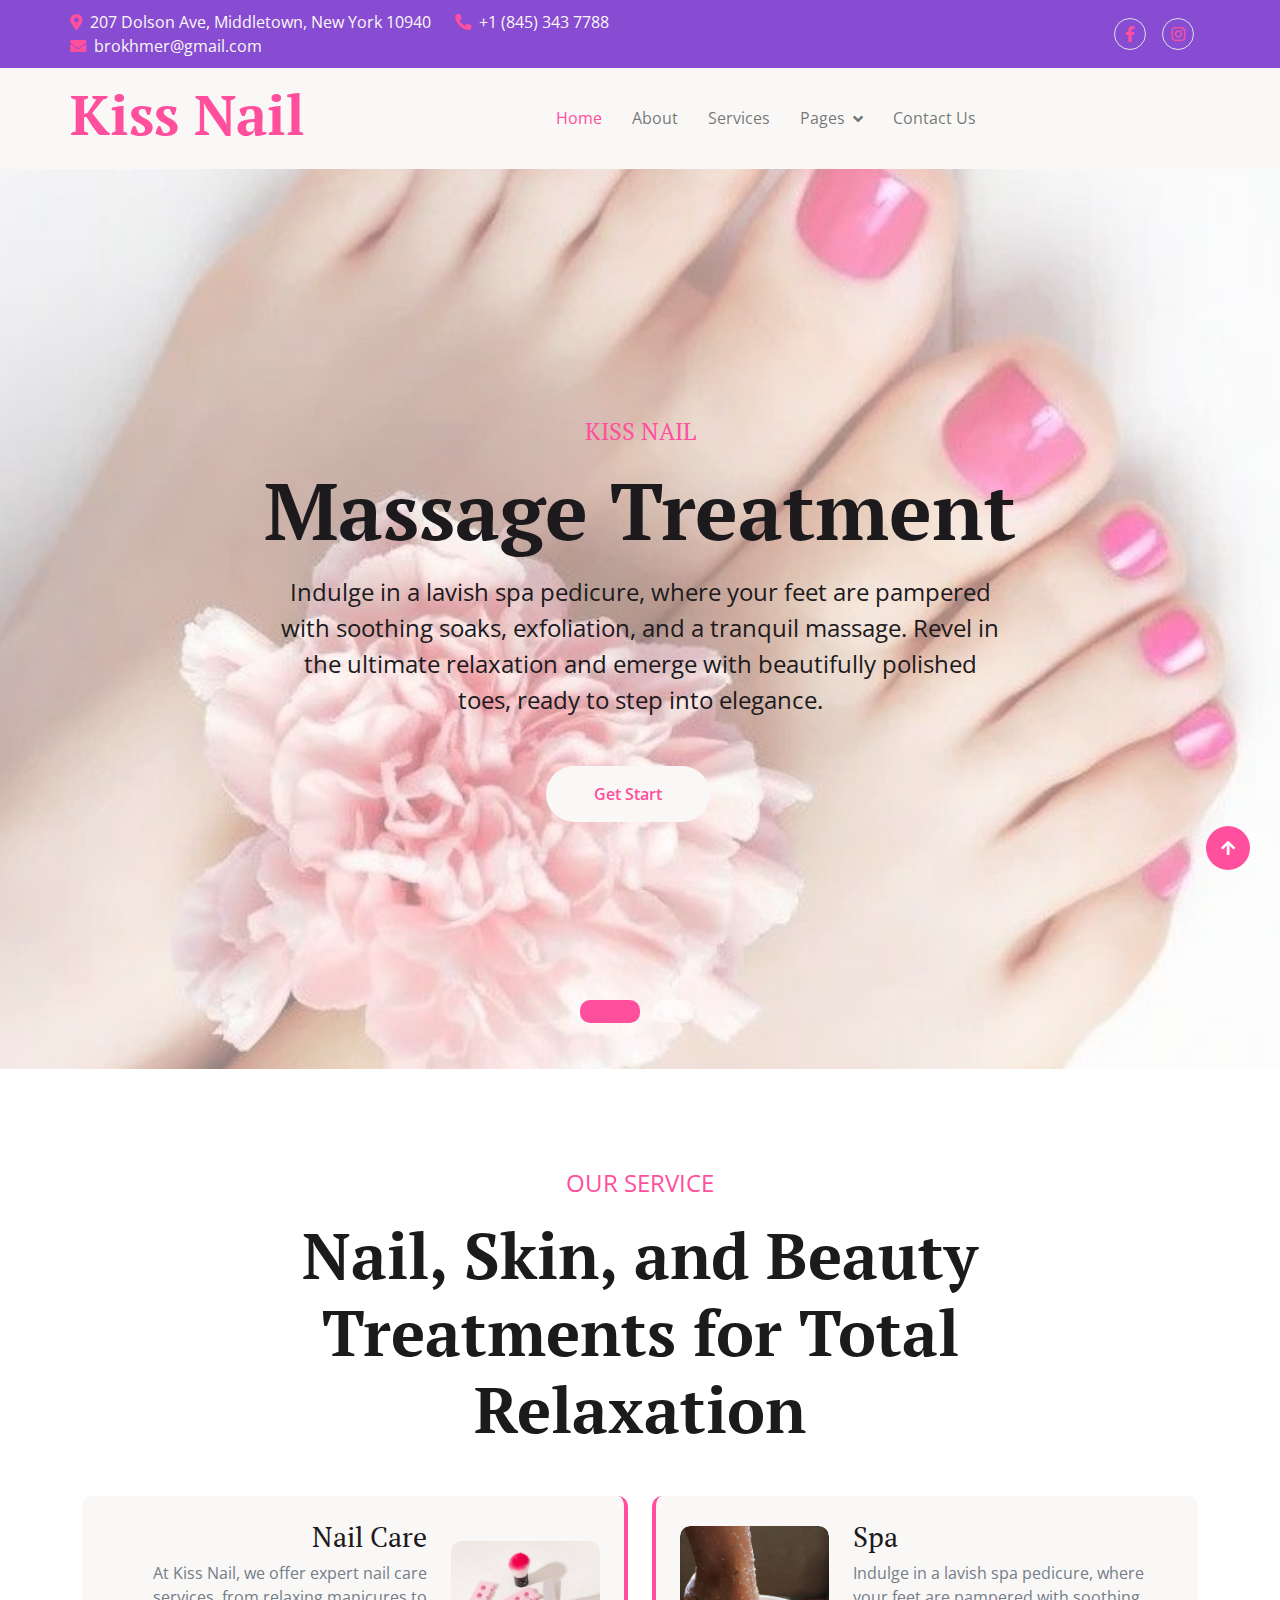
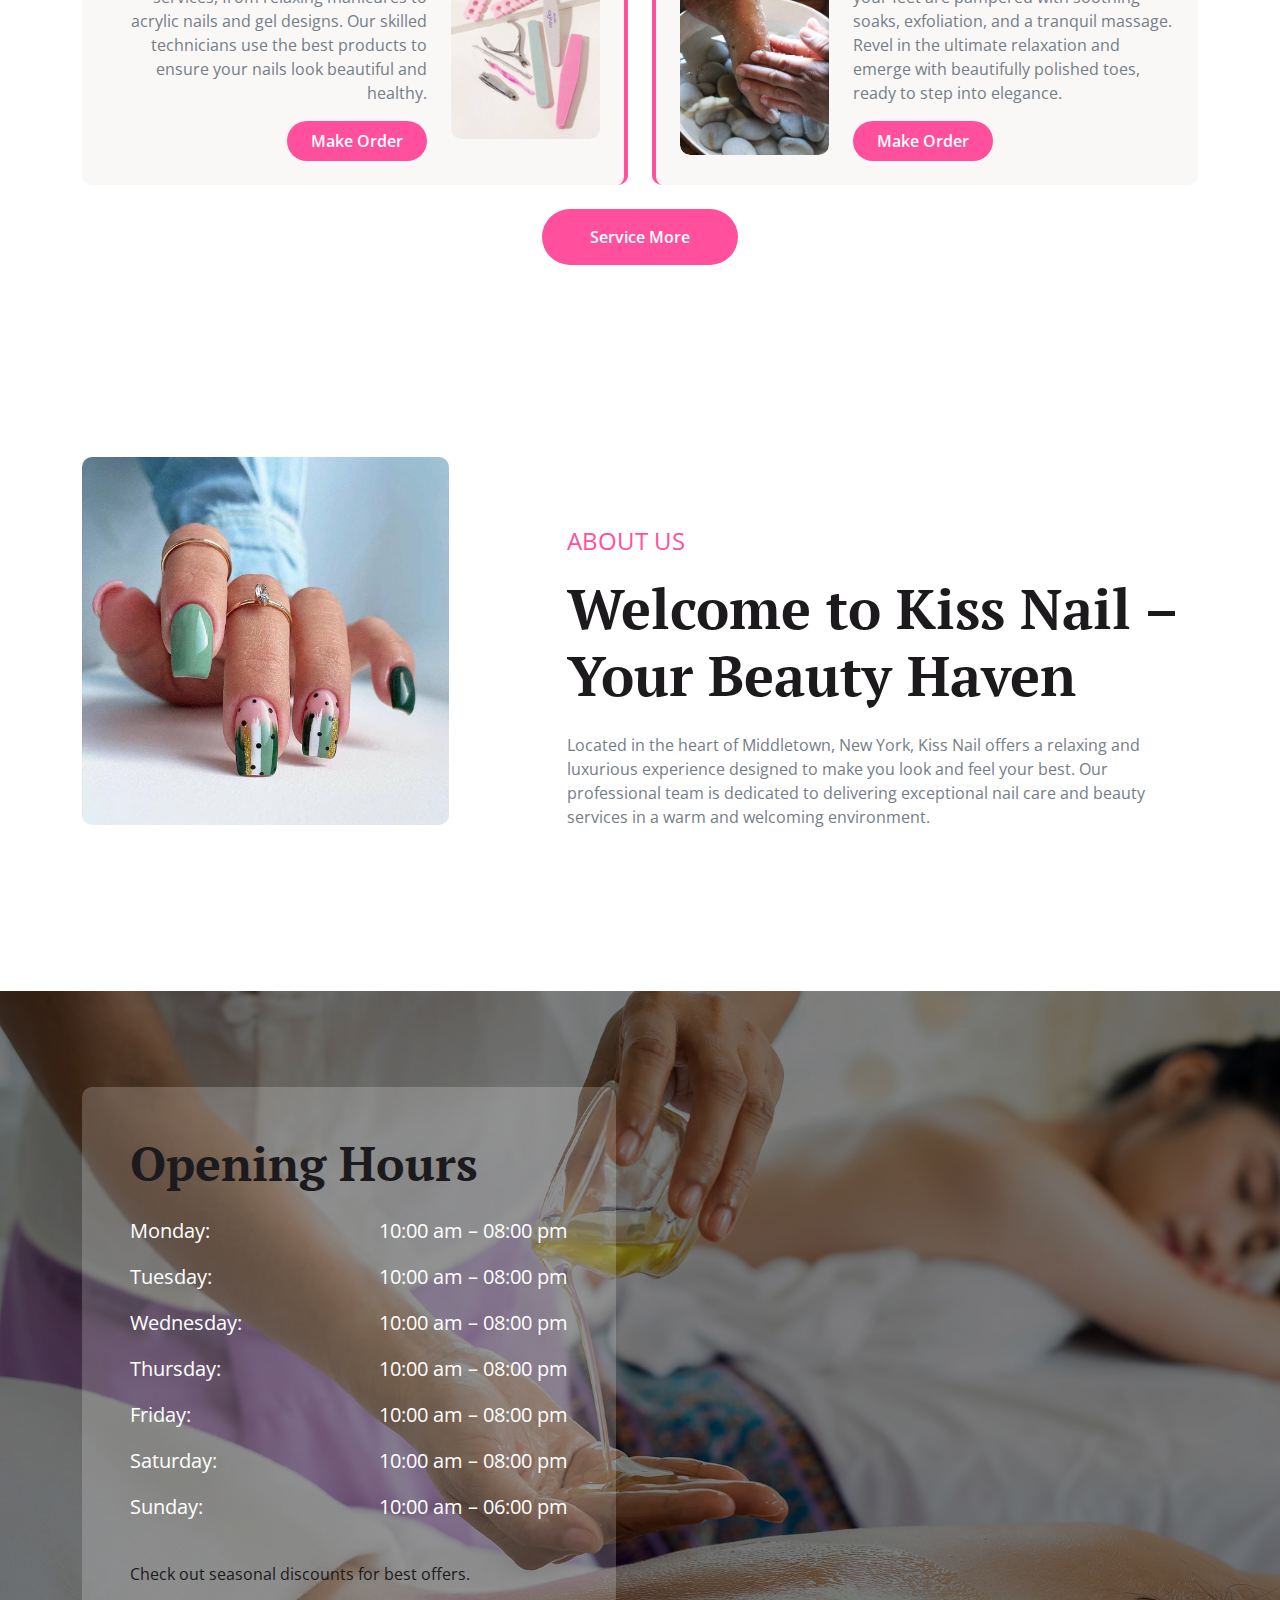
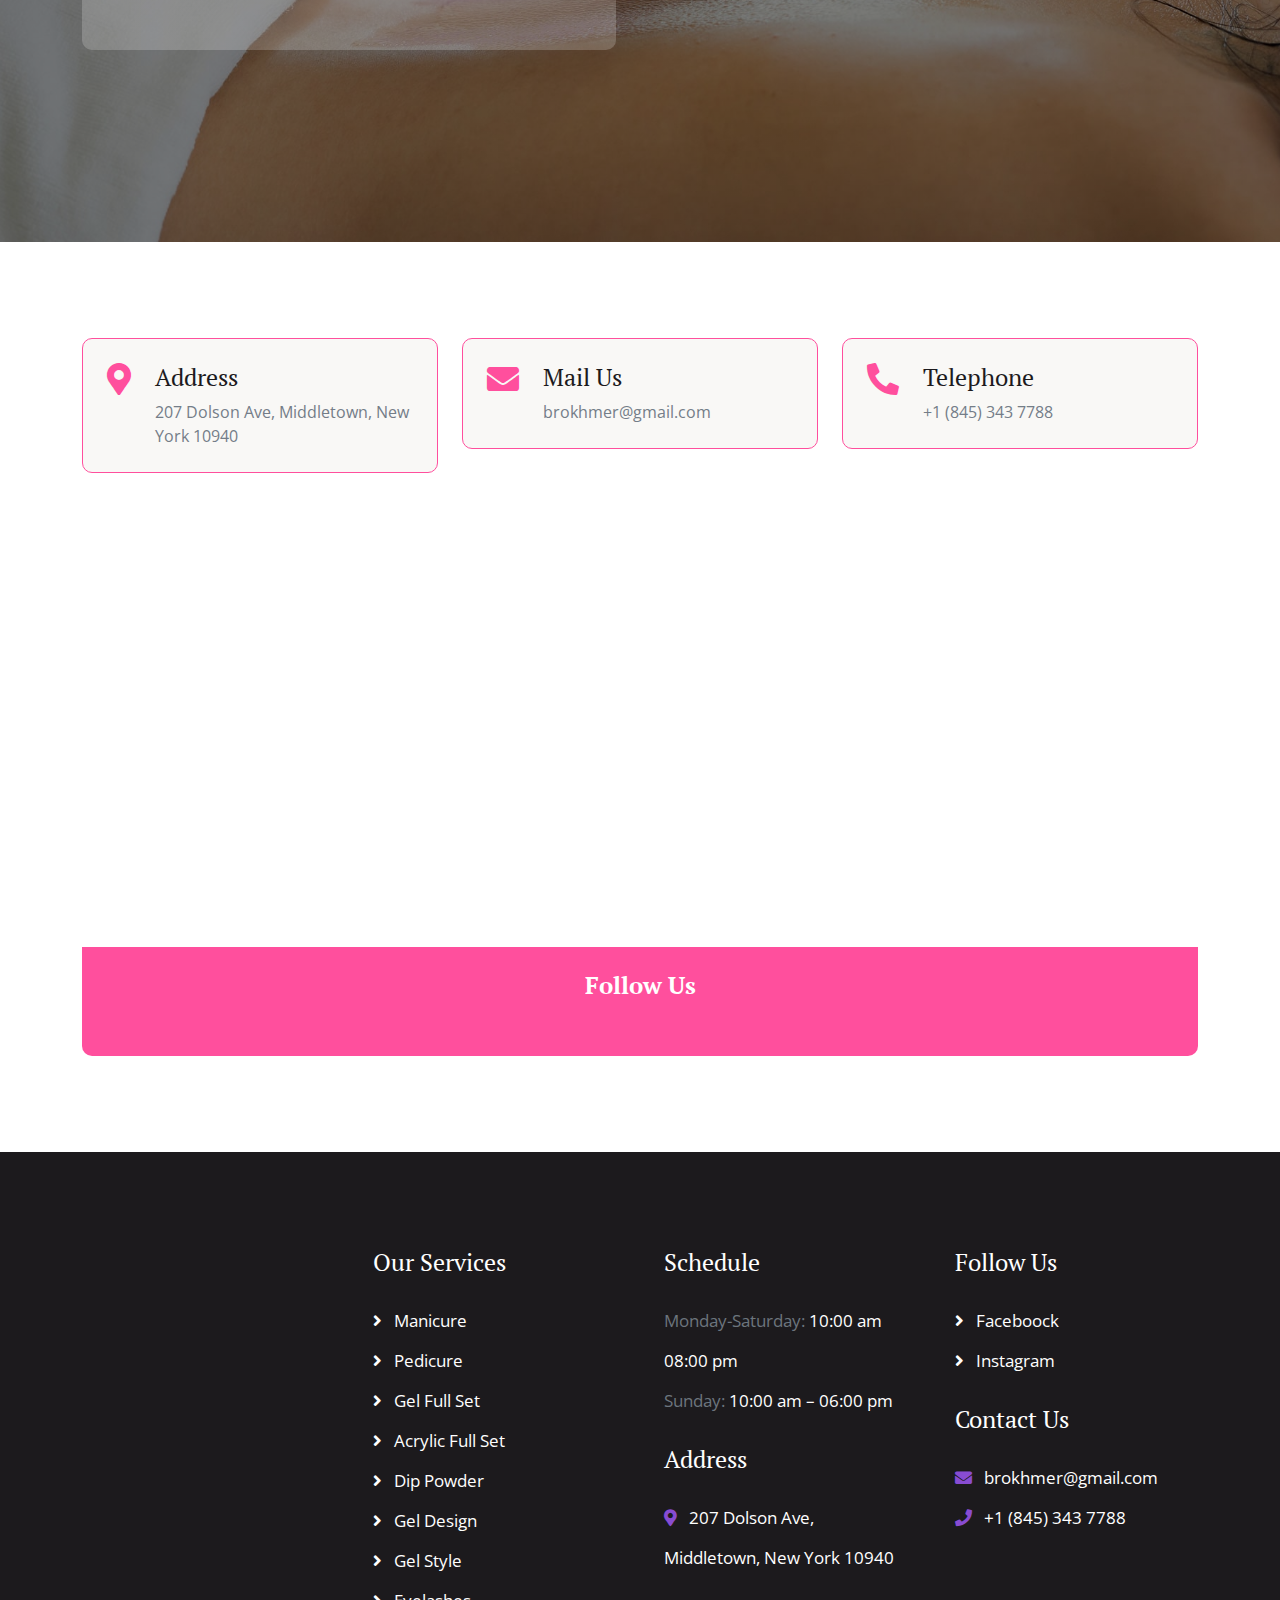
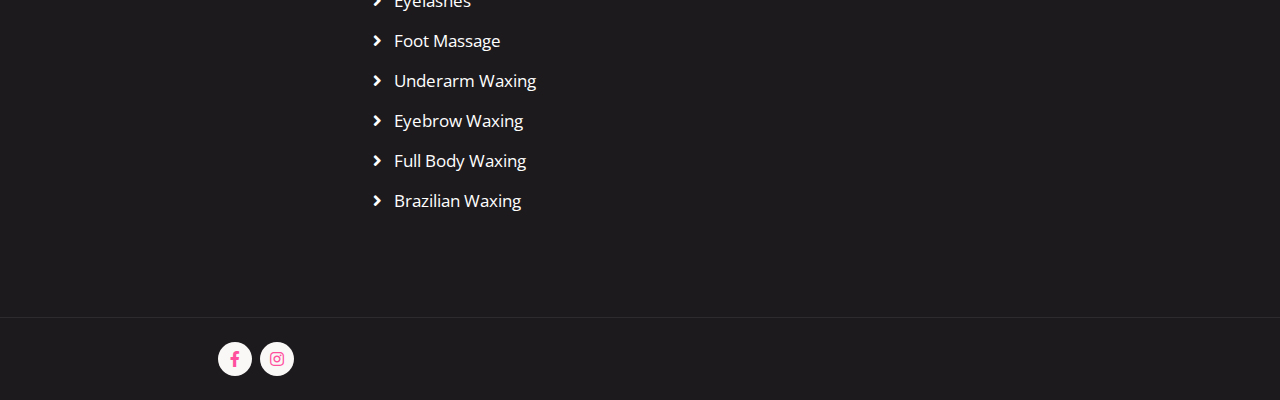
<file: index.html>
<!DOCTYPE html>
<html lang="en">

<head>
    <meta charset="utf-8">
    <title>Kiss Nail - Spa Website Template</title>
    <meta content="width=device-width, initial-scale=1.0" name="viewport">
    <meta content="" name="keywords">
    <meta content="" name="description">

    <!-- Google Web Fonts -->
    <link rel="preconnect" href="https://fonts.googleapis.com">
    <link rel="preconnect" href="https://fonts.gstatic.com" crossorigin>
    <link
        href="https://fonts.googleapis.com/css2?family=Open+Sans:wght@400;600&family=PT+Serif:wght@400;700&display=swap"
        rel="stylesheet">

    <!-- Icon Font Stylesheet -->
    <link rel="stylesheet" href="https://use.fontawesome.com/releases/v5.15.4/css/all.css" />
    <link href="https://cdn.jsdelivr.net/npm/bootstrap-icons@1.4.1/font/bootstrap-icons.css" rel="stylesheet">

    <!-- Libraries Stylesheet -->
    <link href="lib/animate/animate.min.css" rel="stylesheet">
    <link href="lib/lightbox/css/lightbox.min.css" rel="stylesheet">
    <link href="lib/owlcarousel/assets/owl.carousel.min.css" rel="stylesheet">


    <!-- Customized Bootstrap Stylesheet -->
    <link href="css/bootstrap.min.css" rel="stylesheet">

    <!-- Template Stylesheet -->
    <link href="css/style.css" rel="stylesheet">
</head>

<body>

    <!-- Spinner Start -->
    <div id="spinner"
        class="show w-100 vh-100 bg-white position-fixed translate-middle top-50 start-50  d-flex align-items-center justify-content-center">
        <div class="spinner-grow text-primary" role="status"></div>
    </div>
    <!-- Spinner End -->


    <!-- Navbar start -->
    <div class="container-fluid sticky-top px-0">
        <div class="container-fluid topbar d-none d-lg-block">
            <div class="container px-0">
                <div class="row align-items-center">
                    <div class="col-lg-8">
                        <div class="d-flex flex-wrap">
                            <a href="#" class="me-4 text-light"><i
                                    class="fas fa-map-marker-alt text-primary me-2"></i>207 Dolson Ave, Middletown, New
                                York 10940</a>
                            <a href="#" class="me-4 text-light"><i class="fas fa-phone-alt text-primary me-2"></i>+1
                                (845) 343 7788</a>
                            <a href="#" class="text-light"><i
                                    class="fas fa-envelope text-primary me-2"></i>brokhmer@gmail.com</a>
                        </div>

                    </div>
                    <div class="col-lg-4">
                        <div class="d-flex align-items-center justify-content-end">
                            <a href="https://www.facebook.com/share/164eaBVrvY/?mibextid=wwXIfr" class="me-3 btn-square border rounded-circle nav-fill"><i
                                    class="fab fa-facebook-f"></i></a>
                          
                            <a href="https://www.instagram.com/kissnail_andspa?igsh=cmU4MmhtZ2ZzNXc3&utm_source=qr" class="me-3 btn-square border rounded-circle nav-fill"><i
                                    class="fab fa-instagram"></i></a>
                            
                        </div>
                    </div>
                </div>
            </div>
        </div>
        <div class="container-fluid bg-light">
            <div class="container px-0">
                <nav class="navbar navbar-light navbar-expand-xl">
                    <a href="index.html" class="navbar-brand">
                        <h1 class="text-primary display-4">Kiss Nail</h1>
                    </a>
                    <button class="navbar-toggler py-2 px-3" type="button" data-bs-toggle="collapse"
                        data-bs-target="#navbarCollapse">
                        <span class="fa fa-bars text-primary"></span>
                    </button>
                    <div class="collapse navbar-collapse bg-light py-3" id="navbarCollapse">
                        <div class="navbar-nav mx-auto border-top">
                            <a href="index.html" class="nav-item nav-link active">Home</a>
                            <a href="about.html" class="nav-item nav-link">About</a>
                            <a href="service.html" class="nav-item nav-link">Services</a>
                   
                            <div class="nav-item dropdown">
                                <a href="#" class="nav-link dropdown-toggle" data-bs-toggle="dropdown">Pages</a>
                                <div class="dropdown-menu m-0 bg-secondary rounded-0">

                                    <a href="testimonial.html" class="dropdown-item">Testimonial</a>
                                
                                    <a href="appointment.html" class="dropdown-item">Schedual</a>

                                </div>
                            </div>
                            <a href="contact.html" class="nav-item nav-link">Contact Us</a>
                        </div>

                    </div>
                </nav>
            </div>
        </div>
    </div>
    <!-- Navbar End -->




    <!-- Carousel Start -->
    <div class="container-fluid carousel-header px-0">
        <div id="carouselId" class="carousel slide" data-bs-ride="carousel">
            <ol class="carousel-indicators">
                <li data-bs-target="#carouselId" data-bs-slide-to="0" class="active"></li>
                <li data-bs-target="#carouselId" data-bs-slide-to="1"></li>
                 <!-- Added indicator for the new slide -->
            </ol>
            <div class="carousel-inner" role="listbox">
                <div class="carousel-item active">
                    <img src="img/Foot.png" class="img-fluid" alt="Image">
                    <div class="carousel-caption">
                        <div class="p-3" style="max-width: 900px;">
                            <h4 class="text-primary text-uppercase mb-3">Kiss Nail</h4>
                            <h1 class="display-1 text-capitalize text-dark mb-3">Massage Treatment</h1>
                            <p class="mx-md-5 fs-4 px-4 mb-5 text-dark">Indulge in a lavish spa pedicure, where your feet are pampered with soothing soaks, exfoliation, and a tranquil massage. Revel in the ultimate relaxation and emerge with beautifully polished toes, ready to step into elegance.</p>
                            <div class="d-flex align-items-center justify-content-center">
                                <a class="btn btn-light btn-light-outline-0 rounded-pill py-3 px-5 me-4" href="#">Get
                                    Start</a>
                            </div>
                        </div>
                    </div>
                </div>

                <!-- New Carousel Item for Nail Care -->
                <div class="carousel-item">
                    <img src="img/image.png" class="img-fluid" alt="Image">
                    <div class="carousel-caption">
                        <div class="p-3" style="max-width: 900px;">
                            <h4 class="text-primary text-uppercase mb-3">Kiss Nail</h4>
                            <h1 class="display-1 text-capitalize text-dark mb-3">Nail Care</h1>
                            <p class="mx-md-5 fs-4 px-4 mb-5 text-dark">At Kiss Nail, we offer expert nail care
                                services, from relaxing manicures to acrylic nails and gel designs. Our skilled
                                technicians use the best products to ensure your nails look beautiful and healthy.</p>
                            <div class="d-flex align-items-center justify-content-center">
                                <a class="btn btn-light btn-light-outline-0 rounded-pill py-3 px-5 me-4" href="#">Get
                                    Started</a>
                            </div>
                        </div>
                    </div>
                </div>

            </div>
            <button class="carousel-control-prev" type="button" data-bs-target="#carouselId" data-bs-slide="prev">
                <span class="carousel-control-prev-icon" aria-hidden="true"></span>
                <span class="visually-hidden">Previous</span>
            </button>
            <button class="carousel-control-next" type="button" data-bs-target="#carouselId" data-bs-slide="next">
                <span class="carousel-control-next-icon" aria-hidden="true"></span>
                <span class="visually-hidden">Next</span>
            </button>
        </div>
    </div>



    <!-- Services Start -->
    <div class="container-fluid services py-5">
        <div class="container py-5">
            <div class="mx-auto text-center mb-5" style="max-width: 800px;">
                <p class="fs-4 text-uppercase text-center text-primary">Our Service</p>
                <h1 class="display-3">Nail, Skin, and Beauty Treatments for Total Relaxation</h1>
            </div>
            <div class="row g-4">


                <div class="col-lg-6">
                    <div class="services-item bg-light border-4 border-end border-primary rounded p-4">
                        <div class="row align-items-center">
                            <div class="col-8">
                                <div class="services-content text-end">
                                    <h3>Nail Care</h3>
                                    <p>At Kiss Nail, we offer expert nail care services, from relaxing manicures to
                                        acrylic nails and gel designs. Our skilled technicians use the best products to
                                        ensure your nails look beautiful and healthy.

                                    </p>
                                    <a href="#"
                                        class="btn btn-primary btn-primary-outline-0 rounded-pill py-2 px-4">Make
                                        Order</a>
                                </div>
                            </div>
                            <div class="col-4">
                                <div class="services-img d-flex align-items-center justify-content-center rounded">
                                    <img src="img/image.png" class="img-fluid rounded" alt="">
                                </div>
                            </div>
                        </div>
                    </div>
                </div>
                
               
                
                
                
                <div class="col-lg-6">
                    <div class="services-item bg-light border-4 border-start border-primary rounded p-4">
                        <div class="row align-items-center">
                            <div class="col-4">
                                <div class="services-img d-flex align-items-center justify-content-center rounded">
                                    <img src="img/image copy 9.png" class="img-fluid rounded" alt="">
                                </div>
                            </div>
                            <div class="col-8">
                                <div class="services-content text-start">
                                    <h3>Spa</h3>
                                    <p>Indulge in a lavish spa pedicure, where your feet are pampered with soothing soaks, exfoliation, and a tranquil massage. Revel in the ultimate relaxation and emerge with beautifully polished toes, ready to step into elegance.</p>
                                    <a href="#"
                                        class="btn btn-primary btn-primary-outline-0 rounded-pill py-2 px-4">Make
                                        Order</a>
                                </div>
                            </div>
                        </div>
                    </div>
                </div>
                <div class="col-12">
                    <div class="services-btn text-center">
                        <a href="#" class="btn btn-primary btn-primary-outline-0 rounded-pill py-3 px-5">Service
                            More</a>
                    </div>
                </div>
            </div>
        </div>
    </div>
    <!-- Services End -->


    <!-- About Start -->
    <div class="container-fluid about py-5">
        <div class="container py-5">
            <div class="row g-5 align-items-center">
                <div class="col-lg-5">
                    <div class="video">
                        <img src="img/about-2.jpg" class="img-fluid rounded" alt="">
                       

                    </div>
                </div>
                <div class="col-lg-7">
                    <div>
                        <p class="fs-4 text-uppercase text-primary">About Us</p>
                        <h1 class="display-4 mb-4">Welcome to Kiss Nail – Your Beauty Haven</h1>
                        <p class="mb-4">Located in the heart of Middletown, New York, Kiss Nail offers a relaxing and
                            luxurious experience designed to make you look and feel your best. Our professional team is
                            dedicated to delivering exceptional nail care and beauty services in a warm and welcoming
                            environment.
                        </p>
                        <div class="row g-4">
                            
                        </div>
                        <!-- <p class="my-4">Indulge in a lavish spa pedicure, where your feet are pampered with soothing soaks, exfoliation, and a tranquil massage. Revel in the ultimate relaxation and emerge with beautifully polished toes, ready to step into elegance. text ever since the 1500s,
                            </p>
                            <p class="mb-4">Indulge in a lavish spa pedicure, where your feet are pampered with soothing soaks, exfoliation, and a tranquil massage. Revel in the ultimate relaxation and emerge with beautifully polished toes, ready to step into elegance. text ever since the 1500s, when an unknown printer took a galley of type and scrambled it to make a type specimen book.
                            </p> -->
                    </div>
                </div>
            </div>
        </div>
    </div>
    <!-- Modal Video -->
    <div class="modal fade" id="videoModal" tabindex="-1" aria-labelledby="exampleModalLabel" aria-hidden="true">
        <div class="modal-dialog">
            <div class="modal-content rounded-0">
                <div class="modal-header">
                    <h5 class="modal-title" id="exampleModalLabel">Youtube Video</h5>
                    <button type="button" class="btn-close" data-bs-dismiss="modal" aria-label="Close"></button>
                </div>
                <div class="modal-body">
                    <!-- 16:9 aspect ratio -->
                    <div class="ratio ratio-16x9">
                        <iframe class="embed-responsive-item" src="" id="video" allowfullscreen
                            allowscriptaccess="always" allow="autoplay"></iframe>
                    </div>
                </div>
            </div>
        </div>
    </div>
    <!-- About End -->


    <!-- Schedual Start -->
    <div class="container-fluid appointment py-5">
        <div class="container py-5">
            <div class="row g-5 align-items-center">

                <div class="col-lg-6">
                    <div class="appointment-time p-5">
                        <h1 class="display-5 mb-4">Opening Hours</h1>
                        <div class="d-flex justify-content-between fs-5 text-white">
                            <p>Monday:</p>
                            <p>10:00 am – 08:00 pm</p>
                        </div>
                        <div class="d-flex justify-content-between fs-5 text-white">
                            <p>Tuesday:</p>
                            <p>10:00 am – 08:00 pm</p>
                        </div>
                        <div class="d-flex justify-content-between fs-5 text-white">
                            <p>Wednesday:</p>
                            <p>10:00 am – 08:00 pm</p>
                        </div>
                        <div class="d-flex justify-content-between fs-5 text-white">
                            <p>Thursday:</p>
                            <p>10:00 am – 08:00 pm</p>
                        </div>
                        <div class="d-flex justify-content-between fs-5 text-white">
                            <p>Friday:</p>
                            <p>10:00 am – 08:00 pm</p>
                        </div>
                        <div class="d-flex justify-content-between fs-5 text-white">
                            <p>Saturday:</p>
                            <p>10:00 am – 08:00 pm</p>
                        </div>
                        <div class="d-flex justify-content-between fs-5 text-white mb-4">
                            <p>Sunday:</p>
                            <p>10:00 am – 06:00 pm</p>
                        </div>
                        <p class="text-dark">Check out seasonal discounts for best offers.</p>
                    </div>
                </div>

            </div>
        </div>
        <!-- Counter Start -->
        <div class="container-fluid counter-section">
            <div class="container py-5">
                <div class="row g-5 justify-content-center">
                    <div class="col-md-6 col-lg-4 col-xl-4">

                    </div>


                </div>
            </div>
        </div>
        <!-- Counter End -->
    </div>
    <!-- Schedual End -->


  

    <!-- Contact Start -->
    <div class="container-fluid py-5">
        <div class="container py-5">
            <div class="row g-4 align-items-center">
                <div class="col-12">
                    <div class="row g-4">
                        <div class="col-lg-4">
                            <div class="d-inline-flex bg-light w-100 border border-primary p-4 rounded">
                                <i class="fas fa-map-marker-alt fa-2x text-primary me-4"></i>
                                <div>
                                    <h4>Address</h4>
                                    <p class="mb-0">207 Dolson Ave, Middletown, New York 10940</p>
                                </div>
                            </div>
                        </div>
                        <div class="col-lg-4">
                            <div class="d-inline-flex bg-light w-100 border border-primary p-4 rounded">
                                <i class="fas fa-envelope fa-2x text-primary me-4"></i>
                                <div>
                                    <h4>Mail Us</h4>
                                    <p class="mb-0">brokhmer@gmail.com</p>
                                </div>
                            </div>
                        </div>
                        <div class="col-lg-4">
                            <div class="d-inline-flex bg-light w-100 border border-primary p-4 rounded">
                                <i class="fa fa-phone-alt fa-2x text-primary me-4"></i>
                                <div>
                                    <h4>Telephone</h4>
                                    <p class="mb-0">+1 (845) 343 7788</p>
                                </div>
                            </div>
                        </div>
                    </div>
                </div>
                <div class="col-12">
                    <div class="rounded">
                        <iframe class="rounded-top w-100" style="height: 450px; margin-bottom: -6px;"
                            src="https://www.google.com/maps/embed?pb=!1m18!1m12!1m3!1d387191.33750346623!2d-73.97968099999999!3d40.6974881!2m3!1f0!2f0!3f0!3m2!1i1024!2i768!4f13.1!3m3!1m2!1s0x89c24fa5d33f083b%3A0xc80b8f06e177fe62!2sNew%20York%2C%20NY%2C%20USA!5e0!3m2!1sen!2sbd!4v1694259649153!5m2!1sen!2sbd"
                            loading="lazy" referrerpolicy="no-referrer-when-downgrade"></iframe>
                    </div>
                    <div class=" text-center p-4 rounded-bottom bg-primary">
                        <h4 class="text-white fw-bold">Follow Us</h4>
                        <div class="d-flex align-items-center justify-content-center">
                            <a href="https://www.facebook.com/share/164eaBVrvY/?mibextid=wwXIfr" target="_blank"><i class="fas fa-angle-right me-2"></i> Facebook</a>
                            <a href="https://www.instagram.com/kissnail_andspa?igsh=cmU4MmhtZ2ZzNXc3&utm_source=qr"><i class="fas fa-angle-right me-2"></i> Instagram</a>
                        </div>
                    </div>
                </div>
            </div>
        </div>
    </div>
    <!-- Contact End -->



    <!-- Footer Start -->
    <div class="container-fluid footer py-5">
        <div class="container py-5">
            <div class="row g-5">
                <div class="col-md-6 col-lg-6 col-xl-3">

                </div>
                <div class="col-md-6 col-lg-6 col-xl-3">
                    <div class="footer-item d-flex flex-column">
                        <h4 class="mb-4 text-white">Our Services</h4>
                        <a href=""><i class="fas fa-angle-right me-2"></i> Manicure</a>
                        <a href=""><i class="fas fa-angle-right me-2"></i> Pedicure</a>
                        <a href=""><i class="fas fa-angle-right me-2"></i> Gel Full Set</a>
                        <a href=""><i class="fas fa-angle-right me-2"></i> Acrylic Full Set</a>
                        <a href=""><i class="fas fa-angle-right me-2"></i> Dip Powder</a>
                        <a href=""><i class="fas fa-angle-right me-2"></i> Gel Design</a>
                        <a href=""><i class="fas fa-angle-right me-2"></i> Gel Style</a>
                        <a href=""><i class="fas fa-angle-right me-2"></i> Eyelashes</a>
                        <a href=""><i class="fas fa-angle-right me-2"></i> Foot Massage</a>
                        <a href=""><i class="fas fa-angle-right me-2"></i> Underarm Waxing</a>
                        <a href=""><i class="fas fa-angle-right me-2"></i> Eyebrow Waxing</a>
                        <a href=""><i class="fas fa-angle-right me-2"></i> Full Body Waxing</a>
                        <a href=""><i class="fas fa-angle-right me-2"></i> Brazilian Waxing</a>
                    </div>

                </div>
                <div class="col-md-6 col-lg-6 col-xl-3">
                    <div class="footer-item d-flex flex-column">
                        <h4 class="mb-4 text-white">Schedule</h4>
                        <p class="text-muted mb-0">Monday-Saturday: <span class="text-white"> 10:00 am 08:00 pm</span>
                        </p>
                        <p class="text-muted mb-0">Sunday: <span class="text-white"> 10:00 am – 06:00 pm</span></p>
                        <h4 class="my-4 text-white">Address</h4>
                        <p class="mb-0"><i class="fas fa-map-marker-alt text-secondary me-2"></i> 207 Dolson Ave, Middletown, New York 10940</p>
                    </div>
                </div>
                <div class="col-md-6 col-lg-6 col-xl-3">
                    <div class="footer-item d-flex flex-column">
                        <h4 class="mb-4 text-white">Follow Us</h4>
                        <a href="https://www.facebook.com/share/164eaBVrvY/?mibextid=wwXIfr"><i class="fas fa-angle-right me-2"></i> Faceboock</a>
                        <a href="https://www.instagram.com/kissnail_andspa?igsh=cmU4MmhtZ2ZzNXc3&utm_source=qr"><i class="fas fa-angle-right me-2"></i> Instagram</a>
                    
                        <h4 class="my-4 text-white">Contact Us</h4>
                        <p class="mb-0"><i class="fas fa-envelope text-secondary me-2"></i> brokhmer@gmail.com</p>
                        <p class="mb-0"><i class="fas fa-phone text-secondary me-2"></i> +1 (845) 343 7788</p>
                    </div>
                </div>
            </div>
        </div>
    </div>
    <!-- Footer End -->



    <!-- Copyright Start -->
    <div class="container-fluid copyright py-4">
        <div class="container">
            <div class="row g-4 align-items-center">

                <div class="col-md-4">
                    <div class="d-flex justify-content-center">
                        <a href="" class="btn btn-light btn-light-outline-0 btn-sm-square rounded-circle me-2"><i
                                class="fab fa-facebook-f"></i></a>
                     
                        <a href="" class="btn btn-light btn-light-outline-0 btn-sm-square rounded-circle me-2"><i
                                class="fab fa-instagram"></i></a>
                        
                    </div>
                </div>

            </div>
        </div>
    </div>
    <!-- Copyright End -->



    <!-- Back to Top -->
    <a href="#" class="btn btn-primary btn-primary-outline-0 btn-md-square rounded-circle back-to-top"><i
            class="fa fa-arrow-up"></i></a>


    <!-- JavaScript Libraries -->
    <script src="https://ajax.googleapis.com/ajax/libs/jquery/3.6.4/jquery.min.js"></script>
    <script src="https://cdn.jsdelivr.net/npm/bootstrap@5.0.0/dist/js/bootstrap.bundle.min.js"></script>
    <script src="lib/wow/wow.min.js"></script>
    <script src="lib/easing/easing.min.js"></script>
    <script src="lib/waypoints/waypoints.min.js"></script>
    <script src="lib/counterup/counterup.min.js"></script>
    <script src="lib/lightbox/js/lightbox.min.js"></script>
    <script src="lib/owlcarousel/owl.carousel.min.js"></script>

    <!-- Template Javascript -->
    <script src="js/main.js"></script>
</body>

</html>
</file>
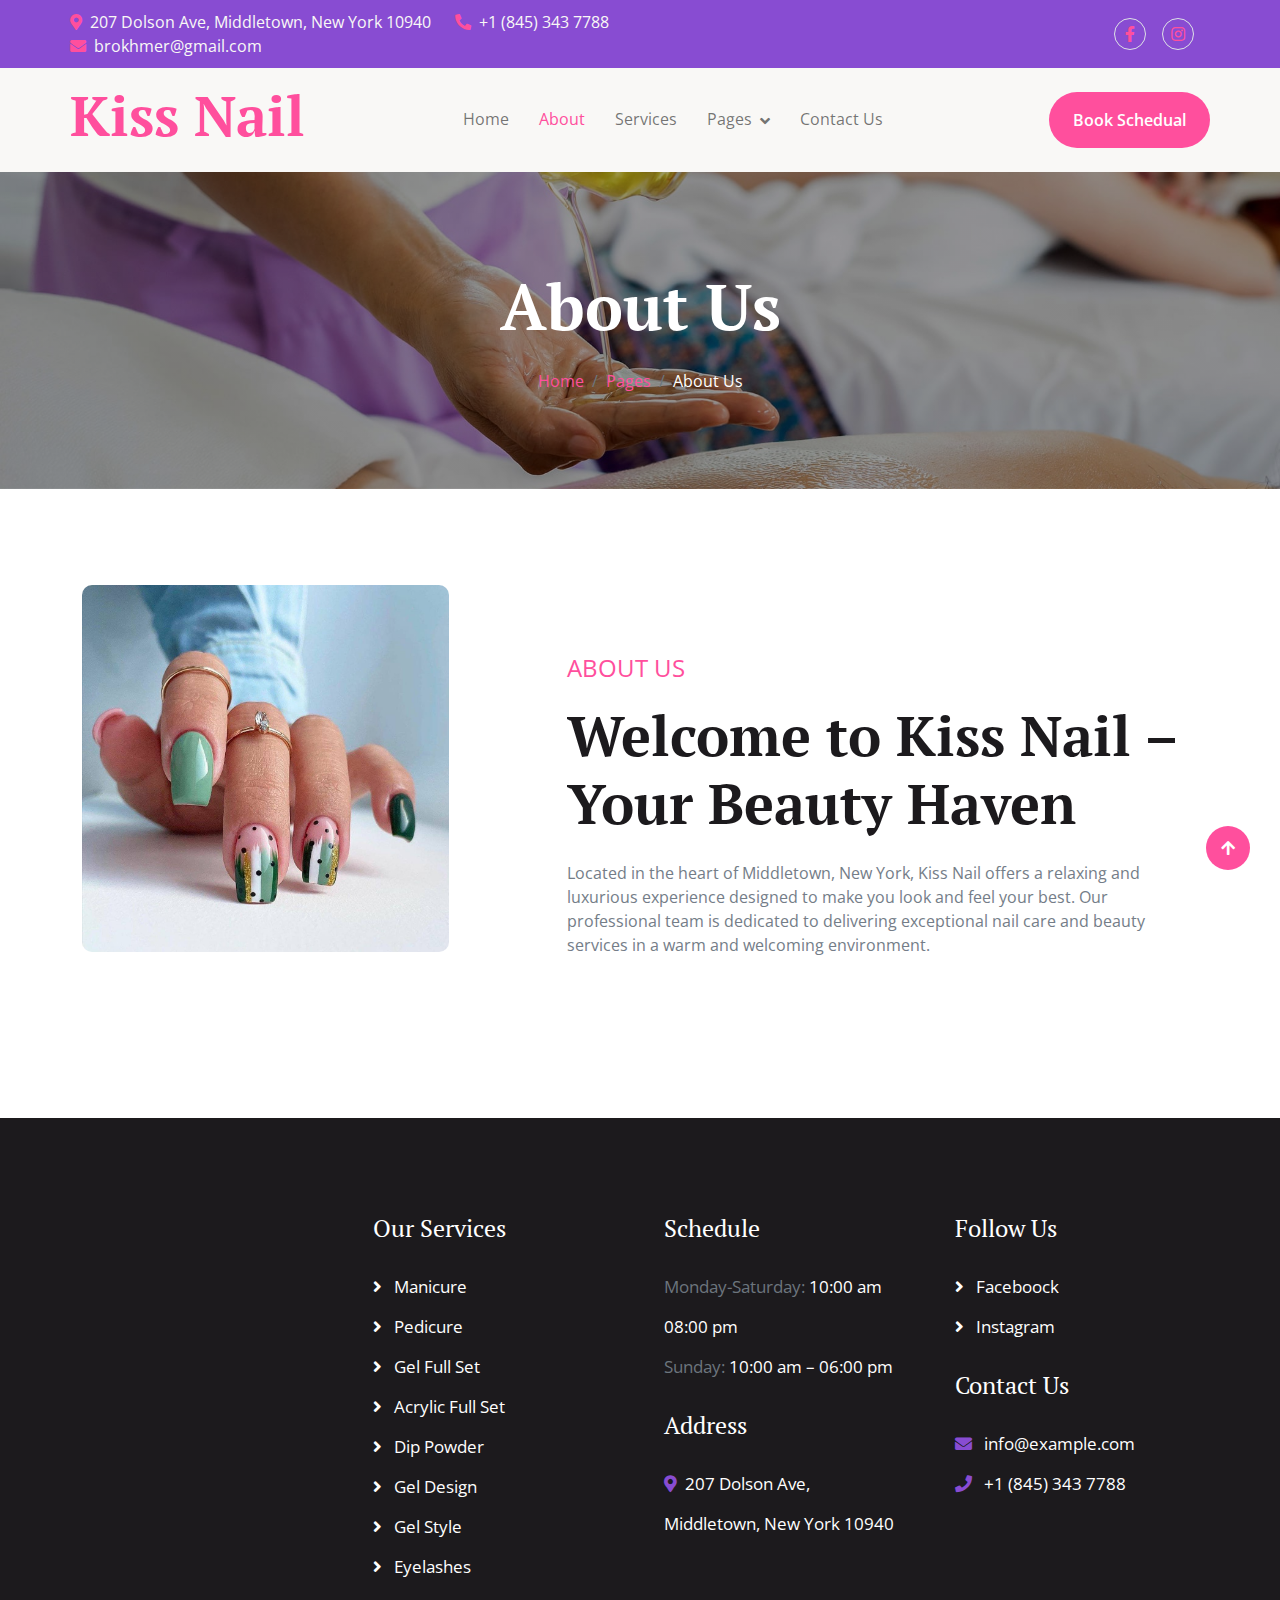
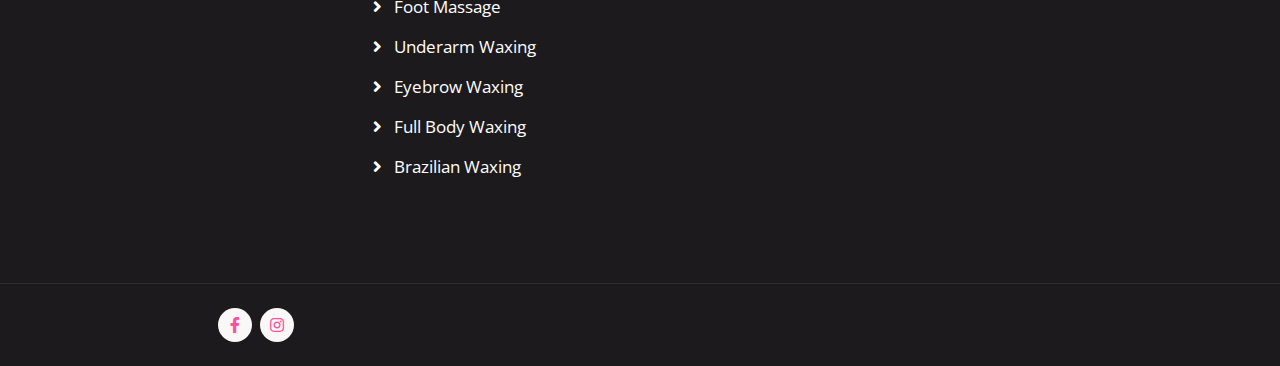
<file: about.html>
<!DOCTYPE html>
<html lang="en">

<head>
    <meta charset="utf-8">
    <title>Kiss Nail - Spa Website Template</title>
    <meta content="width=device-width, initial-scale=1.0" name="viewport">
    <meta content="" name="keywords">
    <meta content="" name="description">

    <!-- Google Web Fonts -->
    <link rel="preconnect" href="https://fonts.googleapis.com">
    <link rel="preconnect" href="https://fonts.gstatic.com" crossorigin>
    <link
        href="https://fonts.googleapis.com/css2?family=Open+Sans:wght@400;600&family=PT+Serif:wght@400;700&display=swap"
        rel="stylesheet">

    <!-- Icon Font Stylesheet -->
    <link rel="stylesheet" href="https://use.fontawesome.com/releases/v5.15.4/css/all.css" />
    <link href="https://cdn.jsdelivr.net/npm/bootstrap-icons@1.4.1/font/bootstrap-icons.css" rel="stylesheet">

    <!-- Libraries Stylesheet -->
    <link href="lib/animate/animate.min.css" rel="stylesheet">
    <link href="lib/lightbox/css/lightbox.min.css" rel="stylesheet">
    <link href="lib/owlcarousel/assets/owl.carousel.min.css" rel="stylesheet">


    <!-- Customized Bootstrap Stylesheet -->
    <link href="css/bootstrap.min.css" rel="stylesheet">

    <!-- Template Stylesheet -->
    <link href="css/style.css" rel="stylesheet">
</head>

<body>

    <!-- Spinner Start -->
    <div id="spinner"
        class="show w-100 vh-100 bg-white position-fixed translate-middle top-50 start-50  d-flex align-items-center justify-content-center">
        <div class="spinner-grow text-primary" role="status"></div>
    </div>
    <!-- Spinner End -->


    <!-- Navbar start -->
    <div class="container-fluid sticky-top px-0">
        <div class="container-fluid topbar d-none d-lg-block">
            <div class="container px-0">
                <div class="row align-items-center">
                    <div class="col-lg-8">
                        <div class="d-flex flex-wrap">
                            <a href="#" class="me-4 text-light"><i
                                    class="fas fa-map-marker-alt text-primary me-2"></i>207 Dolson Ave, Middletown, New
                                York 10940</a>
                            <a href="#" class="me-4 text-light"><i class="fas fa-phone-alt text-primary me-2"></i>+1
                                (845) 343 7788</a>
                            <a href="#" class="text-light"><i
                                    class="fas fa-envelope text-primary me-2"></i>brokhmer@gmail.com</a>
                        </div>

                    </div>
                    <div class="col-lg-4">
                        <div class="d-flex align-items-center justify-content-end">
                            <a href=" https://www.facebook.com/share/164eaBVrvY/?mibextid=wwXIfr" class="me-3 btn-square border rounded-circle nav-fill"><i
                                    class="fab fa-facebook-f"></i></a>
                           
                            <a href="https://www.instagram.com/kissnail_andspa?igsh=cmU4MmhtZ2ZzNXc3&utm_source=qr" class="me-3 btn-square border rounded-circle nav-fill"><i
                                    class="fab fa-instagram"></i></a>
                            
                        </div>
                    </div>
                </div>
            </div>
        </div>
        <div class="container-fluid bg-light">
            <div class="container px-0">
                <nav class="navbar navbar-light navbar-expand-xl">
                    <a href="index.html" class="navbar-brand">
                        <h1 class="text-primary display-4">Kiss Nail</h1>
                    </a>
                    <button class="navbar-toggler py-2 px-3" type="button" data-bs-toggle="collapse"
                        data-bs-target="#navbarCollapse">
                        <span class="fa fa-bars text-primary"></span>
                    </button>
                    <div class="collapse navbar-collapse bg-light py-3" id="navbarCollapse">
                        <div class="navbar-nav mx-auto border-top">
                            <a href="index.html" class="nav-item nav-link">Home</a>
                            <a href="about.html" class="nav-item nav-link active">About</a>
                            <a href="service.html" class="nav-item nav-link">Services</a>
                       
                            <div class="nav-item dropdown">
                                <a href="#" class="nav-link dropdown-toggle" data-bs-toggle="dropdown">Pages</a>
                                <div class="dropdown-menu m-0 bg-secondary rounded-0">

                                    <a href="testimonial.html" class="dropdown-item">Testimonial</a>
                
                                    <a href="appointment.html" class="dropdown-item">Schedual</a>

                                </div>
                            </div>
                            <a href="contact.html" class="nav-item nav-link">Contact Us</a>
                        </div>
                        <div class="d-flex align-items-center flex-nowrap pt-xl-0">

                            <a href="index.html"
                                class="btn btn-primary btn-primary-outline-0 rounded-pill py-3 px-4 ms-4">Book
                                Schedual</a>
                        </div>
                    </div>
                </nav>
            </div>
        </div>
    </div>
    <!-- Navbar End -->




    <!-- Header Start -->
    <div class="container-fluid bg-breadcrumb py-5">
        <div class="container text-center py-5">
            <h3 class="text-white display-3 mb-4">About Us</h1>
                <ol class="breadcrumb justify-content-center mb-0">
                    <li class="breadcrumb-item"><a href="index.html">Home</a></li>
                    <li class="breadcrumb-item"><a href="#">Pages</a></li>
                    <li class="breadcrumb-item active text-white">About Us</li>
                </ol>
        </div>
    </div>
    <!-- Header End -->


    <!-- About Start -->
    <div class="container-fluid about py-5">
        <div class="container py-5">
            <div class="row g-5 align-items-center">
                <div class="col-lg-5">
                    <div class="video">
                        <img src="img/about-2.jpg" class="img-fluid rounded" alt="">
                       

                    </div>
                </div>
                <div class="col-lg-7">
                    <div>
                        <p class="fs-4 text-uppercase text-primary">About Us</p>
                        <h1 class="display-4 mb-4">Welcome to Kiss Nail – Your Beauty Haven</h1>
                        <p class="mb-4">Located in the heart of Middletown, New York, Kiss Nail offers a relaxing and
                            luxurious experience designed to make you look and feel your best. Our professional team is
                            dedicated to delivering exceptional nail care and beauty services in a warm and welcoming
                            environment.
                        </p>
                        <div class="row g-4">
                            
                        </div>
                        <!-- <p class="my-4">Indulge in a lavish spa pedicure, where your feet are pampered with soothing soaks, exfoliation, and a tranquil massage. Revel in the ultimate relaxation and emerge with beautifully polished toes, ready to step into elegance. text ever since the 1500s,
                            </p>
                            <p class="mb-4">Indulge in a lavish spa pedicure, where your feet are pampered with soothing soaks, exfoliation, and a tranquil massage. Revel in the ultimate relaxation and emerge with beautifully polished toes, ready to step into elegance. text ever since the 1500s, when an unknown printer took a galley of type and scrambled it to make a type specimen book.
                            </p> -->
                    </div>
                </div>
            </div>
        </div>
    </div>
    <!-- Modal Video -->
    <div class="modal fade" id="videoModal" tabindex="-1" aria-labelledby="exampleModalLabel" aria-hidden="true">
        <div class="modal-dialog">
            <div class="modal-content rounded-0">
                
                <div class="modal-body">
                    <!-- 16:9 aspect ratio -->
                    <div class="ratio ratio-16x9">
                        <iframe class="embed-responsive-item" src="" id="video" allowfullscreen
                            allowscriptaccess="always" allow="autoplay"></iframe>
                    </div>
                </div>
            </div>
        </div>
    </div>
    <!-- About End -->



    <!-- Footer Start -->
    <div class="container-fluid footer py-5">
        <div class="container py-5">
            <div class="row g-5">
                <div class="col-md-6 col-lg-6 col-xl-3">
                  
                </div>
                <div class="col-md-6 col-lg-6 col-xl-3">
                    <div class="footer-item d-flex flex-column">
                        <h4 class="mb-4 text-white">Our Services</h4>
                        <a href=""><i class="fas fa-angle-right me-2"></i> Manicure</a>
                        <a href=""><i class="fas fa-angle-right me-2"></i> Pedicure</a>
                        <a href=""><i class="fas fa-angle-right me-2"></i> Gel Full Set</a>
                        <a href=""><i class="fas fa-angle-right me-2"></i> Acrylic Full Set</a>
                        <a href=""><i class="fas fa-angle-right me-2"></i> Dip Powder</a>
                        <a href=""><i class="fas fa-angle-right me-2"></i> Gel Design</a>
                        <a href=""><i class="fas fa-angle-right me-2"></i> Gel Style</a>
                        <a href=""><i class="fas fa-angle-right me-2"></i> Eyelashes</a>
                        <a href=""><i class="fas fa-angle-right me-2"></i> Foot Massage</a>
                        <a href=""><i class="fas fa-angle-right me-2"></i> Underarm Waxing</a>
                        <a href=""><i class="fas fa-angle-right me-2"></i> Eyebrow Waxing</a>
                        <a href=""><i class="fas fa-angle-right me-2"></i> Full Body Waxing</a>
                        <a href=""><i class="fas fa-angle-right me-2"></i> Brazilian Waxing</a>
                    </div>

                </div>
                <div class="col-md-6 col-lg-6 col-xl-3">
                    <div class="footer-item d-flex flex-column">
                        <h4 class="mb-4 text-white">Schedule</h4>
                        <p class="text-muted mb-0">Monday-Saturday: <span class="text-white"> 10:00 am 08:00 pm</span>
                        </p>
                        <p class="text-muted mb-0">Sunday: <span class="text-white"> 10:00 am – 06:00 pm</span></p>
                        <!-- <p class="text-muted mb-0">Sunday: <span class="text-white"> 09:00 am – 05:00 pm</span></p> -->
                        <h4 class="my-4 text-white">Address</h4>
                        <p class="mb-0"><i class="fas fa-map-marker-alt text-secondary me-2"></i>207 Dolson Ave, Middletown, New York 10940</p>
                    </div>
                </div>
                <div class="col-md-6 col-lg-6 col-xl-3">
                    <div class="footer-item d-flex flex-column">
                        <h4 class="mb-4 text-white">Follow Us</h4>
                        <a href="https://www.facebook.com/share/164eaBVrvY/?mibextid=wwXIfr"><i class="fas fa-angle-right me-2"></i> Faceboock</a>
                        <a href="https://www.instagram.com/kissnail_andspa?igsh=cmU4MmhtZ2ZzNXc3&utm_source=qr"><i class="fas fa-angle-right me-2"></i> Instagram</a>
                    
                        <h4 class="my-4 text-white">Contact Us</h4>
                        <p class="mb-0"><i class="fas fa-envelope text-secondary me-2"></i> info@example.com</p>
                        <p class="mb-0"><i class="fas fa-phone text-secondary me-2"></i> +1 (845) 343 7788</p>
                    </div>
                </div>
            </div>
        </div>
    </div>
    <!-- Footer End -->



    <!-- Copyright Start -->
    <div class="container-fluid copyright py-4">
        <div class="container">
            <div class="row g-4 align-items-center">
                
                <div class="col-md-4">
                    <div class="d-flex justify-content-center">
                        <a href="" class="btn btn-light btn-light-outline-0 btn-sm-square rounded-circle me-2"><i
                                class="fab fa-facebook-f"></i></a>

                        <a href="" class="btn btn-light btn-light-outline-0 btn-sm-square rounded-circle me-2"><i
                                class="fab fa-instagram"></i></a>
                       
                    </div>
                </div>
                
            </div>
        </div>
    </div>
    <!-- Copyright End -->



    <!-- Back to Top -->
    <a href="#" class="btn btn-primary btn-primary-outline-0 btn-md-square rounded-circle back-to-top"><i
            class="fa fa-arrow-up"></i></a>


    <!-- JavaScript Libraries -->
    <script src="https://ajax.googleapis.com/ajax/libs/jquery/3.6.4/jquery.min.js"></script>
    <script src="https://cdn.jsdelivr.net/npm/bootstrap@5.0.0/dist/js/bootstrap.bundle.min.js"></script>
    <script src="lib/wow/wow.min.js"></script>
    <script src="lib/easing/easing.min.js"></script>
    <script src="lib/waypoints/waypoints.min.js"></script>
    <script src="lib/counterup/counterup.min.js"></script>
    <script src="lib/lightbox/js/lightbox.min.js"></script>
    <script src="lib/owlcarousel/owl.carousel.min.js"></script>

    <!-- Template Javascript -->
    <script src="js/main.js"></script>
</body>

</html>
</file>
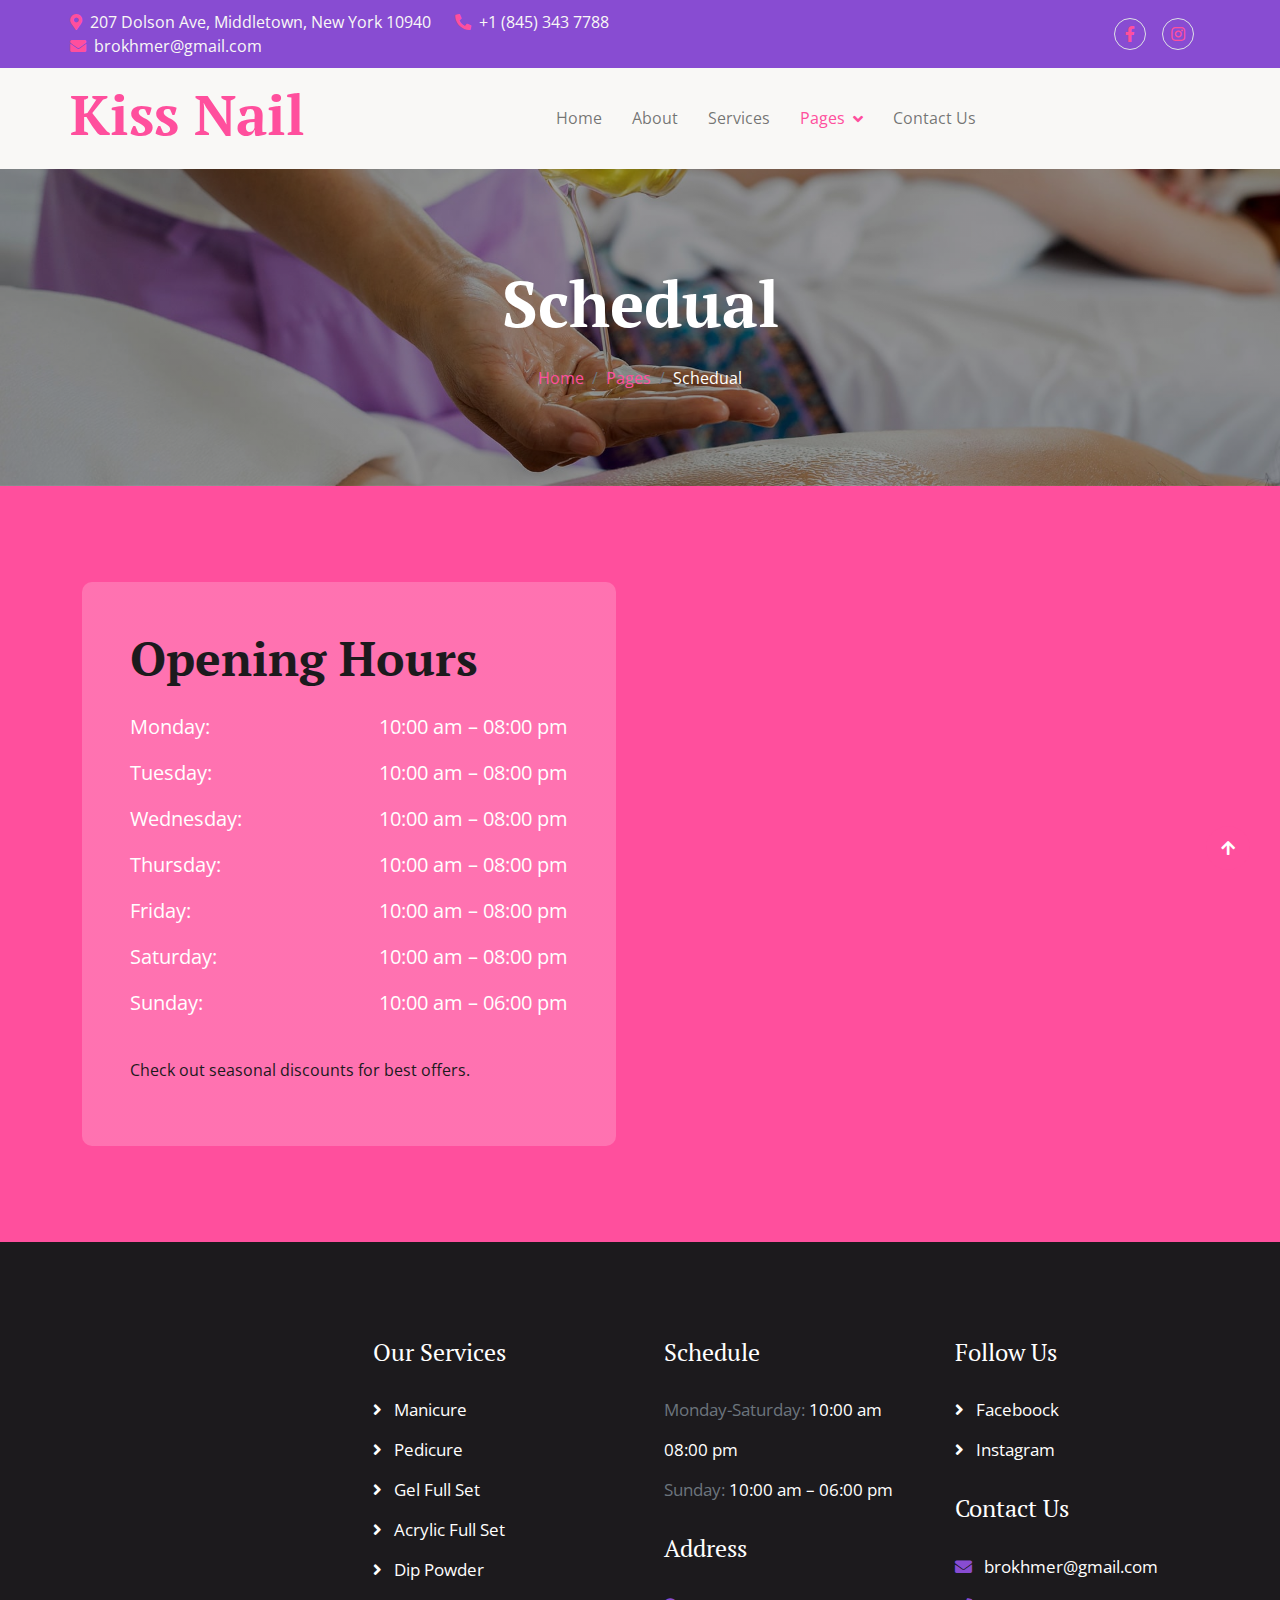
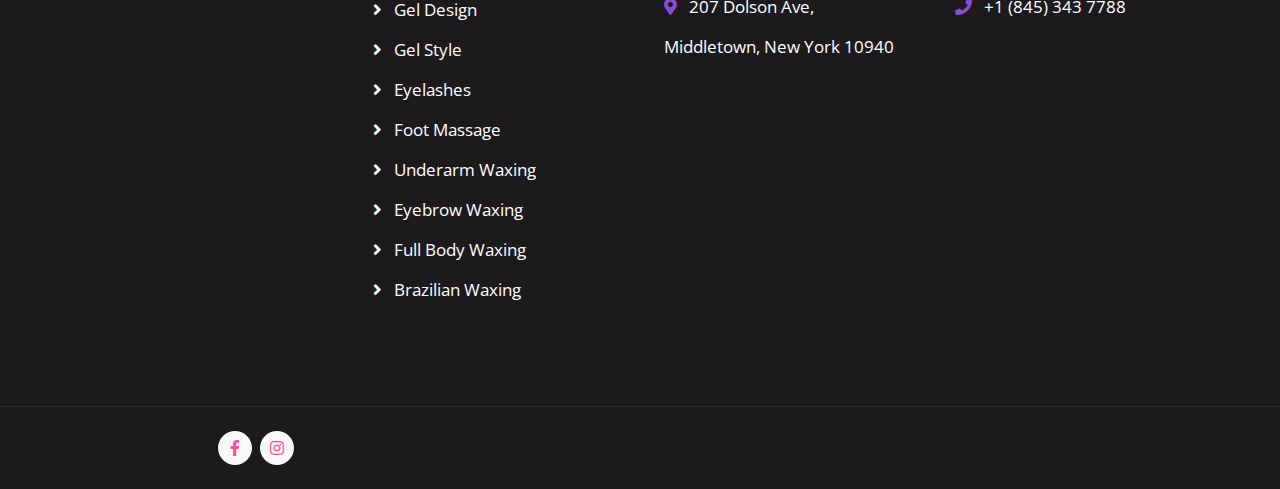
<file: appointment.html>
<!DOCTYPE html>
<html lang="en">

    <head>
        <meta charset="utf-8">
        <title>Kiss Nail - Spa Website Template</title>
        <meta content="width=device-width, initial-scale=1.0" name="viewport">
        <meta content="" name="keywords">
        <meta content="" name="description">

        <!-- Google Web Fonts -->
        <link rel="preconnect" href="https://fonts.googleapis.com">
        <link rel="preconnect" href="https://fonts.gstatic.com" crossorigin>
        <link href="https://fonts.googleapis.com/css2?family=Open+Sans:wght@400;600&family=PT+Serif:wght@400;700&display=swap" rel="stylesheet"> 

        <!-- Icon Font Stylesheet -->
        <link rel="stylesheet" href="https://use.fontawesome.com/releases/v5.15.4/css/all.css"/>
        <link href="https://cdn.jsdelivr.net/npm/bootstrap-icons@1.4.1/font/bootstrap-icons.css" rel="stylesheet">

        <!-- Libraries Stylesheet -->
        <link href="lib/animate/animate.min.css" rel="stylesheet">
        <link href="lib/lightbox/css/lightbox.min.css" rel="stylesheet">
        <link href="lib/owlcarousel/assets/owl.carousel.min.css" rel="stylesheet">


        <!-- Customized Bootstrap Stylesheet -->
        <link href="css/bootstrap.min.css" rel="stylesheet">

        <!-- Template Stylesheet -->
        <link href="css/style.css" rel="stylesheet">
    </head>

    <body>

        <!-- Spinner Start -->
        <div id="spinner" class="show w-100 vh-100 bg-white position-fixed translate-middle top-50 start-50  d-flex align-items-center justify-content-center">
            <div class="spinner-grow text-primary" role="status"></div>
        </div>
        <!-- Spinner End -->


        <!-- Navbar start -->
        <div class="container-fluid sticky-top px-0">
            <div class="container-fluid topbar d-none d-lg-block">
                <div class="container px-0">
                    <div class="row align-items-center">
                        <div class="col-lg-8">
                            <div class="d-flex flex-wrap">
                                <a href="#" class="me-4 text-light"><i class="fas fa-map-marker-alt text-primary me-2"></i>207 Dolson Ave, Middletown, New York 10940</a>
                                <a href="#" class="me-4 text-light"><i class="fas fa-phone-alt text-primary me-2"></i>+1 (845) 343 7788</a>
                                <a href="#" class="text-light"><i class="fas fa-envelope text-primary me-2"></i>brokhmer@gmail.com</a>
                            </div>

                        </div>
                        <div class="col-lg-4">
                            <div class="d-flex align-items-center justify-content-end">
                                <a href="https://www.facebook.com/share/164eaBVrvY/?mibextid=wwXIfr" class="me-3 btn-square border rounded-circle nav-fill"><i class="fab fa-facebook-f"></i></a>
                                <!-- <a href="#" class="me-3 btn-square border rounded-circle nav-fill"><i class="fab fa-twitter"></i></a> -->
                                <a href="https://www.instagram.com/kissnail_andspa?igsh=cmU4MmhtZ2ZzNXc3&utm_source=qr" class="me-3 btn-square border rounded-circle nav-fill"><i class="fab fa-instagram"></i></a>
                                <!-- <a href="#" class="btn-square border rounded-circle nav-fill"><i class="fab fa-linkedin-in"></i></a> -->
                            </div>
                        </div>
                    </div>
                </div>
            </div>
            <div class="container-fluid bg-light">
                <div class="container px-0">
                    <nav class="navbar navbar-light navbar-expand-xl">
                        <a href="index.html" class="navbar-brand">
                            <h1 class="text-primary display-4">Kiss Nail</h1>
                        </a>
                        <button class="navbar-toggler py-2 px-3" type="button" data-bs-toggle="collapse" data-bs-target="#navbarCollapse">
                            <span class="fa fa-bars text-primary"></span>
                        </button>
                        <div class="collapse navbar-collapse bg-light py-3" id="navbarCollapse">
                            <div class="navbar-nav mx-auto border-top">
                                <a href="index.html" class="nav-item nav-link">Home</a>
                                <a href="about.html" class="nav-item nav-link">About</a>
                                <a href="service.html" class="nav-item nav-link">Services</a>
                        
                                <div class="nav-item dropdown">
                                    <a href="#" class="nav-link dropdown-toggle active" data-bs-toggle="dropdown">Pages</a>
                                    <div class="dropdown-menu m-0 bg-secondary rounded-0">
                                     
                                        <a href="testimonial.html" class="dropdown-item">Testimonial</a>
                                        
                                        <a href="appointment.html" class="dropdown-item active">Schedual</a>
                                       
                                    </div>
                                </div>
                                <a href="contact.html" class="nav-item nav-link">Contact Us</a>
                            </div>
                            
                        </div>
                    </nav>
                </div>
            </div>
        </div>
        <!-- Navbar End -->




        <!-- Header Start -->
        <div class="container-fluid bg-breadcrumb py-5">
            <div class="container text-center py-5">
                <h3 class="text-white display-3 mb-4">Schedual</h1>
                <ol class="breadcrumb justify-content-center mb-0">
                    <li class="breadcrumb-item"><a href="index.html">Home</a></li>
                    <li class="breadcrumb-item"><a href="#">Pages</a></li>
                    <li class="breadcrumb-item active text-white">Schedual</li>
                </ol>    
            </div>
        </div>
        <!-- Header End -->

        
        <!-- Schedual Start -->
        <div class="container-fluid appointment py-5" style="background: var(--bs-primary);">
            <div class="container py-5">
                <div class="row g-5 align-items-center">
                    
                    <div class="col-lg-6">
                        <div class="appointment-time p-5">
                            <h1 class="display-5 mb-4">Opening Hours</h1>
                            <div class="d-flex justify-content-between fs-5 text-white">
                                <p>Monday:</p>
                                <p>10:00 am – 08:00 pm</p>
                            </div>
                            <div class="d-flex justify-content-between fs-5 text-white">
                                <p>Tuesday:</p>
                                <p>10:00 am – 08:00 pm</p>
                            </div>
                            <div class="d-flex justify-content-between fs-5 text-white">
                                <p>Wednesday:</p>
                                <p>10:00 am – 08:00 pm</p>
                            </div>
                            <div class="d-flex justify-content-between fs-5 text-white">
                                <p>Thursday:</p>
                                <p>10:00 am – 08:00 pm</p>
                            </div>
                            <div class="d-flex justify-content-between fs-5 text-white">
                                <p>Friday:</p>
                                <p>10:00 am – 08:00 pm</p>
                            </div>
                            <div class="d-flex justify-content-between fs-5 text-white">
                                <p>Saturday:</p>
                                <p>10:00 am – 08:00 pm</p>
                            </div>
                            <div class="d-flex justify-content-between fs-5 text-white mb-4">
                                <p>Sunday:</p>
                                <p>10:00 am – 06:00 pm</p>
                            </div>
                            <p class="text-dark">Check out seasonal discounts for best offers.</p>
                        </div>
                    </div>
                    
                </div>
            </div>
        </div>
        <!-- Schedual End -->



        <!-- Footer Start -->
        <div class="container-fluid footer py-5">
            <div class="container py-5">
                <div class="row g-5">
                    <div class="col-md-6 col-lg-6 col-xl-3">
                       
                    </div>
                    <div class="col-md-6 col-lg-6 col-xl-3">
                        <div class="footer-item d-flex flex-column">
    <h4 class="mb-4 text-white">Our Services</h4>
    <a href=""><i class="fas fa-angle-right me-2"></i> Manicure</a>
    <a href=""><i class="fas fa-angle-right me-2"></i> Pedicure</a>
    <a href=""><i class="fas fa-angle-right me-2"></i> Gel Full Set</a>
    <a href=""><i class="fas fa-angle-right me-2"></i> Acrylic Full Set</a>
    <a href=""><i class="fas fa-angle-right me-2"></i> Dip Powder</a>
    <a href=""><i class="fas fa-angle-right me-2"></i> Gel Design</a>
    <a href=""><i class="fas fa-angle-right me-2"></i> Gel Style</a>
    <a href=""><i class="fas fa-angle-right me-2"></i> Eyelashes</a>
    <a href=""><i class="fas fa-angle-right me-2"></i> Foot Massage</a>
    <a href=""><i class="fas fa-angle-right me-2"></i> Underarm Waxing</a>
    <a href=""><i class="fas fa-angle-right me-2"></i> Eyebrow Waxing</a>
    <a href=""><i class="fas fa-angle-right me-2"></i> Full Body Waxing</a>
    <a href=""><i class="fas fa-angle-right me-2"></i> Brazilian Waxing</a>
</div>

                    </div>
                    <div class="col-md-6 col-lg-6 col-xl-3">
                        <div class="footer-item d-flex flex-column">
                            <h4 class="mb-4 text-white">Schedule</h4>
                            <p class="text-muted mb-0">Monday-Saturday: <span class="text-white"> 10:00 am 08:00 pm</span></p>
                            <p class="text-muted mb-0">Sunday: <span class="text-white"> 10:00 am – 06:00 pm</span></p>
                            <h4 class="my-4 text-white">Address</h4>
                            <p class="mb-0"><i class="fas fa-map-marker-alt text-secondary me-2"></i> 207 Dolson Ave, Middletown, New York 10940</p>
                        </div>
                    </div>
                    <div class="col-md-6 col-lg-6 col-xl-3">
                        <div class="footer-item d-flex flex-column">
                            <h4 class="mb-4 text-white">Follow Us</h4>
                            <a href="https://www.facebook.com/share/164eaBVrvY/?mibextid=wwXIfr"><i class="fas fa-angle-right me-2"></i> Faceboock</a>
                            <a href="https://www.instagram.com/kissnail_andspa?igsh=cmU4MmhtZ2ZzNXc3&utm_source=qr"><i class="fas fa-angle-right me-2"></i> Instagram</a>
                            
                            <h4 class="my-4 text-white">Contact Us</h4>
                            <p class="mb-0"><i class="fas fa-envelope text-secondary me-2"></i> brokhmer@gmail.com</p>
                            <p class="mb-0"><i class="fas fa-phone text-secondary me-2"></i> +1 (845) 343 7788</p>
                        </div>
                    </div>
                </div>
            </div>
        </div>
        <!-- Footer End -->



        <!-- Copyright Start -->
        <div class="container-fluid copyright py-4">
            <div class="container">
                <div class="row g-4 align-items-center">
                  
                    <div class="col-md-4">
                        <div class="d-flex justify-content-center">
                            <a href="" class="btn btn-light btn-light-outline-0 btn-sm-square rounded-circle me-2"><i class="fab fa-facebook-f"></i></a>
                            <!-- <a href="" class="btn btn-light btn-light-outline-0 btn-sm-square rounded-circle me-2"><i class="fab fa-twitter"></i></a> -->
                            <a href="" class="btn btn-light btn-light-outline-0 btn-sm-square rounded-circle me-2"><i class="fab fa-instagram"></i></a>
                            <!-- <a href="" class="btn btn-light btn-light-outline-0 btn-sm-square rounded-circle me-0"><i class="fab fa-linkedin-in"></i></a> -->
                        </div>
                    </div>
                    
                </div>
            </div>
        </div>
        <!-- Copyright End -->



        <!-- Back to Top -->
        <a href="#" class="btn btn-primary btn-primary-outline-0 btn-md-square rounded-circle back-to-top"><i class="fa fa-arrow-up"></i></a>   

        
    <!-- JavaScript Libraries -->
    <script src="https://ajax.googleapis.com/ajax/libs/jquery/3.6.4/jquery.min.js"></script>
    <script src="https://cdn.jsdelivr.net/npm/bootstrap@5.0.0/dist/js/bootstrap.bundle.min.js"></script>
    <script src="lib/wow/wow.min.js"></script>
    <script src="lib/easing/easing.min.js"></script>
    <script src="lib/waypoints/waypoints.min.js"></script>
    <script src="lib/counterup/counterup.min.js"></script>
    <script src="lib/lightbox/js/lightbox.min.js"></script>
    <script src="lib/owlcarousel/owl.carousel.min.js"></script>

    <!-- Template Javascript -->
    <script src="js/main.js"></script>
    </body>

</html>
</file>
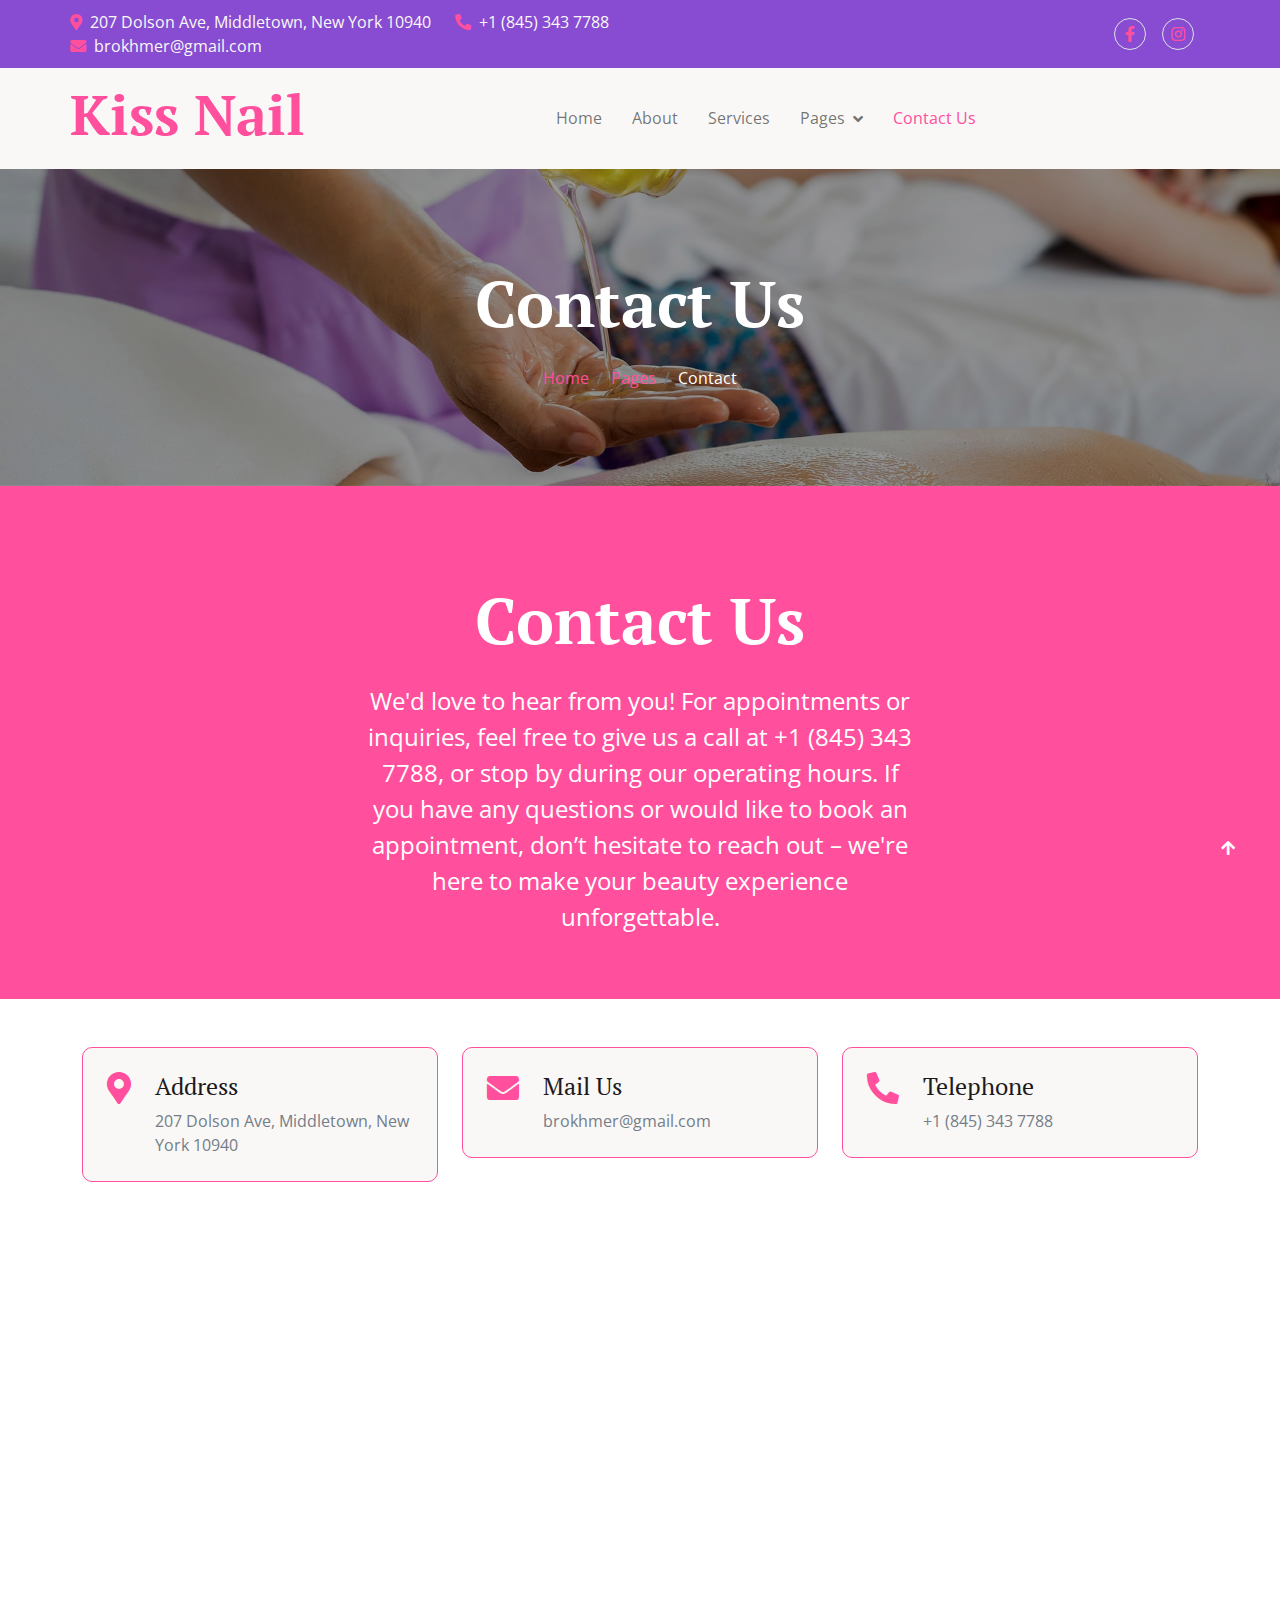
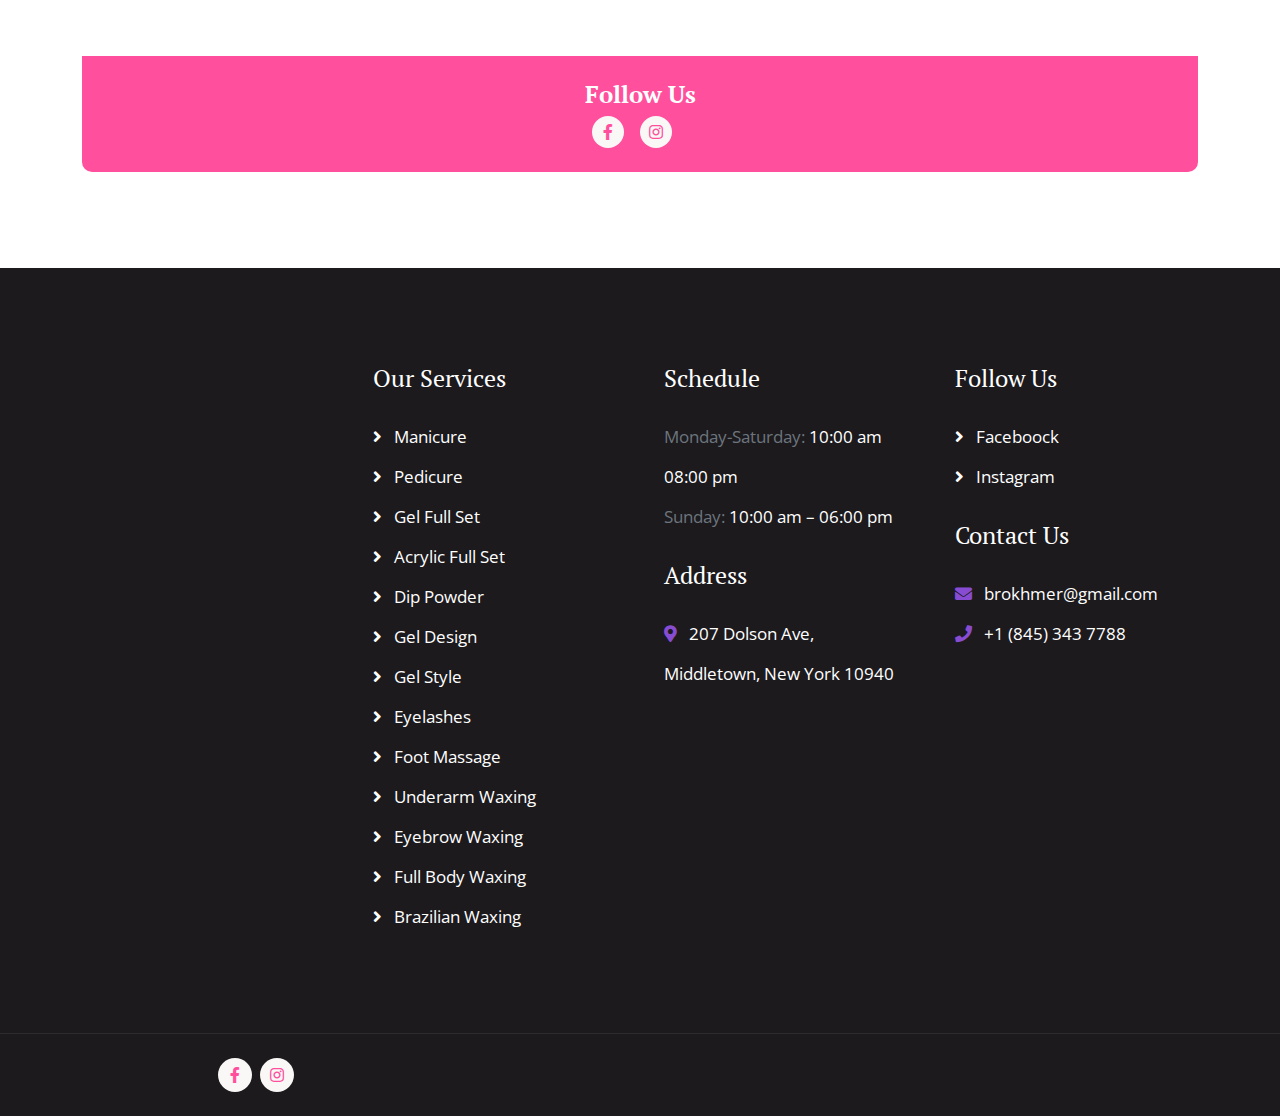
<file: contact.html>
<!DOCTYPE html>
<html lang="en">

    <head>
        <meta charset="utf-8">
        <title>Kiss Nail - Spa Website Template</title>
        <meta content="width=device-width, initial-scale=1.0" name="viewport">
        <meta content="" name="keywords">
        <meta content="" name="description">

        <!-- Google Web Fonts -->
        <link rel="preconnect" href="https://fonts.googleapis.com">
        <link rel="preconnect" href="https://fonts.gstatic.com" crossorigin>
        <link href="https://fonts.googleapis.com/css2?family=Open+Sans:wght@400;600&family=PT+Serif:wght@400;700&display=swap" rel="stylesheet"> 

        <!-- Icon Font Stylesheet -->
        <link rel="stylesheet" href="https://use.fontawesome.com/releases/v5.15.4/css/all.css"/>
        <link href="https://cdn.jsdelivr.net/npm/bootstrap-icons@1.4.1/font/bootstrap-icons.css" rel="stylesheet">

        <!-- Libraries Stylesheet -->
        <link href="lib/animate/animate.min.css" rel="stylesheet">
        <link href="lib/lightbox/css/lightbox.min.css" rel="stylesheet">
        <link href="lib/owlcarousel/assets/owl.carousel.min.css" rel="stylesheet">


        <!-- Customized Bootstrap Stylesheet -->
        <link href="css/bootstrap.min.css" rel="stylesheet">

        <!-- Template Stylesheet -->
        <link href="css/style.css" rel="stylesheet">
    </head>

    <body>

        <!-- Spinner Start -->
        <div id="spinner" class="show w-100 vh-100 bg-white position-fixed translate-middle top-50 start-50  d-flex align-items-center justify-content-center">
            <div class="spinner-grow text-primary" role="status"></div>
        </div>
        <!-- Spinner End -->


        <!-- Navbar start -->
        <div class="container-fluid sticky-top px-0">
            <div class="container-fluid topbar d-none d-lg-block">
                <div class="container px-0">
                    <div class="row align-items-center">
                        <div class="col-lg-8">
                            <div class="d-flex flex-wrap">
                                <a href="#" class="me-4 text-light"><i class="fas fa-map-marker-alt text-primary me-2"></i>207 Dolson Ave, Middletown, New York 10940</a>
                                <a href="#" class="me-4 text-light"><i class="fas fa-phone-alt text-primary me-2"></i>+1 (845) 343 7788</a>
                                <a href="#" class="text-light"><i class="fas fa-envelope text-primary me-2"></i>brokhmer@gmail.com</a>
                            </div>

                        </div>
                        <div class="col-lg-4">
                            <div class="d-flex align-items-center justify-content-end">
                                <a href="https://www.facebook.com/share/164eaBVrvY/?mibextid=wwXIfr" class="me-3 btn-square border rounded-circle nav-fill"><i class="fab fa-facebook-f"></i></a>
                                <!-- <a href="#" class="me-3 btn-square border rounded-circle nav-fill"><i class="fab fa-twitter"></i></a> -->
                                <a href="https://www.instagram.com/kissnail_andspa?igsh=cmU4MmhtZ2ZzNXc3&utm_source=qr" class="me-3 btn-square border rounded-circle nav-fill"><i class="fab fa-instagram"></i></a>
                                <!-- <a href="#" class="btn-square border rounded-circle nav-fill"><i class="fab fa-linkedin-in"></i></a> -->
                            </div>
                        </div>
                    </div>
                </div>
            </div>
            <div class="container-fluid bg-light">
                <div class="container px-0">
                    <nav class="navbar navbar-light navbar-expand-xl">
                        <a href="index.html" class="navbar-brand">
                            <h1 class="text-primary display-4">Kiss Nail</h1>
                        </a>
                        <button class="navbar-toggler py-2 px-3" type="button" data-bs-toggle="collapse" data-bs-target="#navbarCollapse">
                            <span class="fa fa-bars text-primary"></span>
                        </button>
                        <div class="collapse navbar-collapse bg-light py-3" id="navbarCollapse">
                            <div class="navbar-nav mx-auto border-top">
                                <a href="index.html" class="nav-item nav-link">Home</a>
                                <a href="about.html" class="nav-item nav-link">About</a>
                                <a href="service.html" class="nav-item nav-link">Services</a>
                            
                                <div class="nav-item dropdown">
                                    <a href="#" class="nav-link dropdown-toggle" data-bs-toggle="dropdown">Pages</a>
                                    <div class="dropdown-menu m-0 bg-secondary rounded-0">
                                       
                                        <a href="testimonial.html" class="dropdown-item">Testimonial</a>
                               
                                        <a href="appointment.html" class="dropdown-item">Schedual</a>
                                   
                                    </div>
                                </div>
                                <a href="contact.html" class="nav-item nav-link active">Contact Us</a>
                            </div>
                           
                        </div>
                    </nav>
                </div>
            </div>
        </div>
        <!-- Navbar End -->



        <!-- Header Start -->
        <div class="container-fluid bg-breadcrumb py-5">
            <div class="container text-center py-5">
                <h3 class="text-white display-3 mb-4">Contact Us</h1>
                <ol class="breadcrumb justify-content-center mb-0">
                    <li class="breadcrumb-item"><a href="index.html">Home</a></li>
                    <li class="breadcrumb-item"><a href="#">Pages</a></li>
                    <li class="breadcrumb-item active text-white">Contact</li>
                </ol>    
            </div>
        </div>
        <!-- Header End -->

        
        <!-- Contact Start -->
        <div class="container-fluid contact py-5" style="background: var(--bs-primary);">
            <div class="container pt-5">
                <div class="row g-4 align-items-center justify-content-center">
                    <div class="col-lg-6 text-center">
                        <h1 class="display-3 text-white mb-4">Contact Us</h1>
                        <p class="text-white fs-4">
                            We'd love to hear from you! For appointments or inquiries, feel free to give us a call at +1 (845) 343 7788, or stop by during our operating hours. If you have any questions or would like to book an appointment, don’t hesitate to reach out – we're here to make your beauty experience unforgettable.
                        </p>
                    </div>
                </div>
            </div>
        </div>
        
        <div class="container-fluid pb-5">
            <div class="container py-5">
                <div class="row g-4 align-items-center">
                    <div class="col-12">
                        <div class="row g-4">
                            <div class="col-lg-4">
                                <div class="d-inline-flex bg-light w-100 border border-primary p-4 rounded">
                                    <i class="fas fa-map-marker-alt fa-2x text-primary me-4"></i>
                                    <div>
                                        <h4>Address</h4>
                                        <p class="mb-0">207 Dolson Ave, Middletown, New York 10940</p>
                                    </div>
                                </div>
                            </div>
                            <div class="col-lg-4">
                                <div class="d-inline-flex bg-light w-100 border border-primary p-4 rounded">
                                    <i class="fas fa-envelope fa-2x text-primary me-4"></i>
                                    <div>
                                        <h4>Mail Us</h4>
                                        <p class="mb-0">brokhmer@gmail.com</p>
                                    </div>
                                </div>
                            </div>
                            <div class="col-lg-4">
                                <div class="d-inline-flex bg-light w-100 border border-primary p-4 rounded">
                                    <i class="fa fa-phone-alt fa-2x text-primary me-4"></i>
                                    <div>
                                        <h4>Telephone</h4>
                                        <p class="mb-0">+1 (845) 343 7788</p>
                                    </div>
                                </div>
                            </div>
                        </div>
                    </div>
                    <div class="col-12">
                        <div class="rounded">
                            <iframe class="rounded-top w-100" 
                            style="height: 450px; margin-bottom: -6px;" src="https://www.google.com/maps/embed?pb=!1m18!1m12!1m3!1d387191.33750346623!2d-73.97968099999999!3d40.6974881!2m3!1f0!2f0!3f0!3m2!1i1024!2i768!4f13.1!3m3!1m2!1s0x89c24fa5d33f083b%3A0xc80b8f06e177fe62!2sNew%20York%2C%20NY%2C%20USA!5e0!3m2!1sen!2sbd!4v1694259649153!5m2!1sen!2sbd" 
                            loading="lazy" referrerpolicy="no-referrer-when-downgrade"></iframe>
                        </div>
                        <div class=" text-center p-4 rounded-bottom bg-primary">
                            <h4 class="text-white fw-bold">Follow Us</h4>
                            <div class="d-flex align-items-center justify-content-center">
                                <a href="https://www.facebook.com/share/164eaBVrvY/?mibextid=wwXIfr" class="btn btn-light btn-light-outline-0 btn-square rounded-circle me-3"><i class="fab fa-facebook-f"></i></a>
                               
                                <a href="https://www.instagram.com/kissnail_andspa?igsh=cmU4MmhtZ2ZzNXc3&utm_source=qr" class="btn btn-light btn-light-outline-0 btn-square rounded-circle me-3"><i class="fab fa-instagram"></i></a>

                            </div>   
                        </div>
                    </div>
                </div>
            </div>
        </div>
        <!-- Contact End -->



        <!-- Footer Start -->
        <div class="container-fluid footer py-5">
            <div class="container py-5">
                <div class="row g-5">
                    <div class="col-md-6 col-lg-6 col-xl-3">
                      
                    </div>
                    <div class="col-md-6 col-lg-6 col-xl-3">
                        <div class="footer-item d-flex flex-column">
    <h4 class="mb-4 text-white">Our Services</h4>
    <a href=""><i class="fas fa-angle-right me-2"></i> Manicure</a>
    <a href=""><i class="fas fa-angle-right me-2"></i> Pedicure</a>
    <a href=""><i class="fas fa-angle-right me-2"></i> Gel Full Set</a>
    <a href=""><i class="fas fa-angle-right me-2"></i> Acrylic Full Set</a>
    <a href=""><i class="fas fa-angle-right me-2"></i> Dip Powder</a>
    <a href=""><i class="fas fa-angle-right me-2"></i> Gel Design</a>
    <a href=""><i class="fas fa-angle-right me-2"></i> Gel Style</a>
    <a href=""><i class="fas fa-angle-right me-2"></i> Eyelashes</a>
    <a href=""><i class="fas fa-angle-right me-2"></i> Foot Massage</a>
    <a href=""><i class="fas fa-angle-right me-2"></i> Underarm Waxing</a>
    <a href=""><i class="fas fa-angle-right me-2"></i> Eyebrow Waxing</a>
    <a href=""><i class="fas fa-angle-right me-2"></i> Full Body Waxing</a>
    <a href=""><i class="fas fa-angle-right me-2"></i> Brazilian Waxing</a>
</div>

                    </div>
                    <div class="col-md-6 col-lg-6 col-xl-3">
                        <div class="footer-item d-flex flex-column">
                            <h4 class="mb-4 text-white">Schedule</h4>
                            <p class="text-muted mb-0">Monday-Saturday: <span class="text-white"> 10:00 am 08:00 pm</span></p>
                            <p class="text-muted mb-0">Sunday: <span class="text-white"> 10:00 am – 06:00 pm</span></p>
                            <h4 class="my-4 text-white">Address</h4>
                            <p class="mb-0"><i class="fas fa-map-marker-alt text-secondary me-2"></i> 207 Dolson Ave, Middletown, New York 10940</p>
                        </div>
                    </div>
                    <div class="col-md-6 col-lg-6 col-xl-3">
                        <div class="footer-item d-flex flex-column">
                            <h4 class="mb-4 text-white">Follow Us</h4>
                            <a href="https://www.facebook.com/share/164eaBVrvY/?mibextid=wwXIfr"><i class="fas fa-angle-right me-2"></i> Faceboock</a>
                            <a href="https://www.instagram.com/kissnail_andspa?igsh=cmU4MmhtZ2ZzNXc3&utm_source=qr"><i class="fas fa-angle-right me-2"></i> Instagram</a>
                       
                            <h4 class="my-4 text-white">Contact Us</h4>
                            <p class="mb-0"><i class="fas fa-envelope text-secondary me-2"></i> brokhmer@gmail.com</p>
                            <p class="mb-0"><i class="fas fa-phone text-secondary me-2"></i> +1 (845) 343 7788</p>
                        </div>
                    </div>
                </div>
            </div>
        </div>
        <!-- Footer End -->



        <!-- Copyright Start -->
        <div class="container-fluid copyright py-4">
            <div class="container">
                <div class="row g-4 align-items-center">
                  
                    <div class="col-md-4">
                        <div class="d-flex justify-content-center">
                            <a href="" class="btn btn-light btn-light-outline-0 btn-sm-square rounded-circle me-2"><i class="fab fa-facebook-f"></i></a>
                            <!-- <a href="" class="btn btn-light btn-light-outline-0 btn-sm-square rounded-circle me-2"><i class="fab fa-twitter"></i></a> -->
                            <a href="" class="btn btn-light btn-light-outline-0 btn-sm-square rounded-circle me-2"><i class="fab fa-instagram"></i></a>
                            <!-- <a href="" class="btn btn-light btn-light-outline-0 btn-sm-square rounded-circle me-0"><i class="fab fa-linkedin-in"></i></a> -->
                        </div>
                    </div>
                    
                </div>
            </div>
        </div>
        <!-- Copyright End -->



        <!-- Back to Top -->
        <a href="#" class="btn btn-primary btn-primary-outline-0 btn-md-square rounded-circle back-to-top"><i class="fa fa-arrow-up"></i></a>   

        
    <!-- JavaScript Libraries -->
    <script src="https://ajax.googleapis.com/ajax/libs/jquery/3.6.4/jquery.min.js"></script>
    <script src="https://cdn.jsdelivr.net/npm/bootstrap@5.0.0/dist/js/bootstrap.bundle.min.js"></script>
    <script src="lib/wow/wow.min.js"></script>
    <script src="lib/easing/easing.min.js"></script>
    <script src="lib/waypoints/waypoints.min.js"></script>
    <script src="lib/counterup/counterup.min.js"></script>
    <script src="lib/lightbox/js/lightbox.min.js"></script>
    <script src="lib/owlcarousel/owl.carousel.min.js"></script>

    <!-- Template Javascript -->
    <script src="js/main.js"></script>
    </body>

</html>
</file>
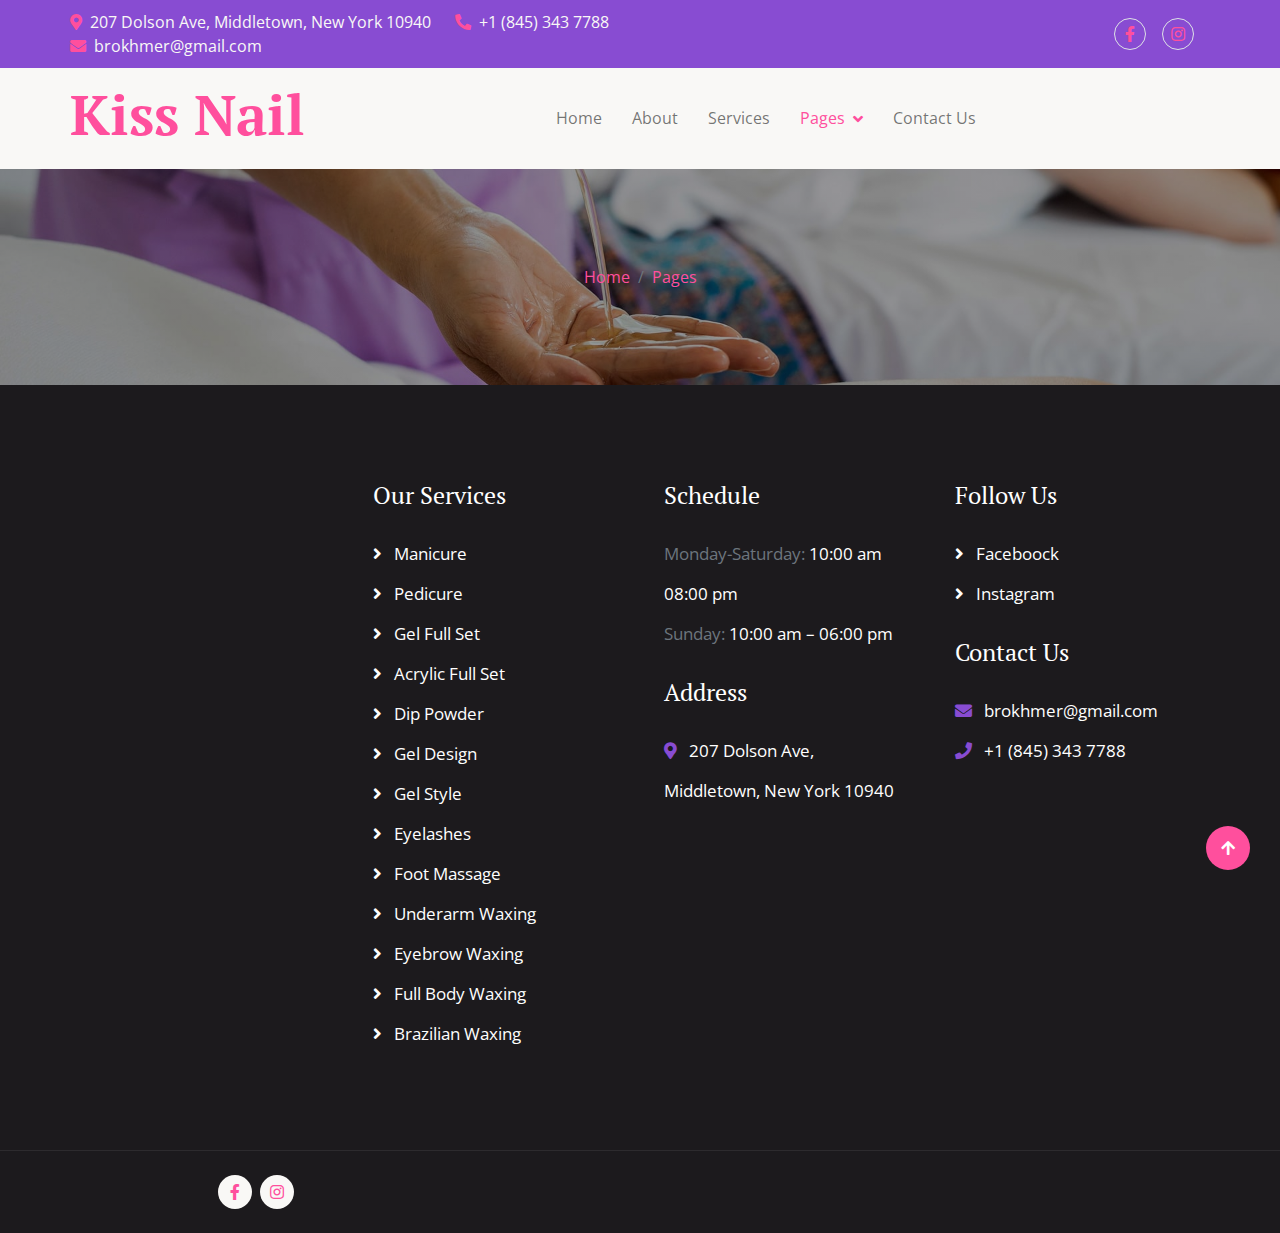
<file: gallery.html>
<!DOCTYPE html>
<html lang="en">

    <head>
        <meta charset="utf-8">
        <title>Kiss Nail - Spa Website Template</title>
        <meta content="width=device-width, initial-scale=1.0" name="viewport">
        <meta content="" name="keywords">
        <meta content="" name="description">

        <!-- Google Web Fonts -->
        <link rel="preconnect" href="https://fonts.googleapis.com">
        <link rel="preconnect" href="https://fonts.gstatic.com" crossorigin>
        <link href="https://fonts.googleapis.com/css2?family=Open+Sans:wght@400;600&family=PT+Serif:wght@400;700&display=swap" rel="stylesheet"> 

        <!-- Icon Font Stylesheet -->
        <link rel="stylesheet" href="https://use.fontawesome.com/releases/v5.15.4/css/all.css"/>
        <link href="https://cdn.jsdelivr.net/npm/bootstrap-icons@1.4.1/font/bootstrap-icons.css" rel="stylesheet">

        <!-- Libraries Stylesheet -->
        <link href="lib/animate/animate.min.css" rel="stylesheet">
        <link href="lib/lightbox/css/lightbox.min.css" rel="stylesheet">
        <link href="lib/owlcarousel/assets/owl.carousel.min.css" rel="stylesheet">


        <!-- Customized Bootstrap Stylesheet -->
        <link href="css/bootstrap.min.css" rel="stylesheet">

        <!-- Template Stylesheet -->
        <link href="css/style.css" rel="stylesheet">
    </head>

    <body>

        <!-- Spinner Start -->
        <div id="spinner" class="show w-100 vh-100 bg-white position-fixed translate-middle top-50 start-50  d-flex align-items-center justify-content-center">
            <div class="spinner-grow text-primary" role="status"></div>
        </div>
        <!-- Spinner End -->


        <!-- Navbar start -->
        <div class="container-fluid sticky-top px-0">
            <div class="container-fluid topbar d-none d-lg-block">
                <div class="container px-0">
                    <div class="row align-items-center">
                        <div class="col-lg-8">
                            <div class="d-flex flex-wrap">
                                <a href="#" class="me-4 text-light"><i class="fas fa-map-marker-alt text-primary me-2"></i>207 Dolson Ave, Middletown, New York 10940</a>
                                <a href="#" class="me-4 text-light"><i class="fas fa-phone-alt text-primary me-2"></i>+1 (845) 343 7788</a>
                                <a href="#" class="text-light"><i class="fas fa-envelope text-primary me-2"></i>brokhmer@gmail.com</a>
                            </div>

                        </div>
                        <div class="col-lg-4">
                            <div class="d-flex align-items-center justify-content-end">
                                <a href="https://www.facebook.com/share/164eaBVrvY/?mibextid=wwXIfr" class="me-3 btn-square border rounded-circle nav-fill"><i class="fab fa-facebook-f"></i></a>
                                <!-- <a href="#" class="me-3 btn-square border rounded-circle nav-fill"><i class="fab fa-twitter"></i></a> -->
                                <a href="https://www.instagram.com/kissnail_andspa?igsh=cmU4MmhtZ2ZzNXc3&utm_source=qr" class="me-3 btn-square border rounded-circle nav-fill"><i class="fab fa-instagram"></i></a>
                                <!-- <a href="#" class="btn-square border rounded-circle nav-fill"><i class="fab fa-linkedin-in"></i></a> -->
                            </div>
                        </div>
                    </div>
                </div>
            </div>
            <div class="container-fluid bg-light">
                <div class="container px-0">
                    <nav class="navbar navbar-light navbar-expand-xl">
                        <a href="index.html" class="navbar-brand">
                            <h1 class="text-primary display-4">Kiss Nail</h1>
                        </a>
                        <button class="navbar-toggler py-2 px-3" type="button" data-bs-toggle="collapse" data-bs-target="#navbarCollapse">
                            <span class="fa fa-bars text-primary"></span>
                        </button>
                        <div class="collapse navbar-collapse bg-light py-3" id="navbarCollapse">
                            <div class="navbar-nav mx-auto border-top">
                                <a href="index.html" class="nav-item nav-link">Home</a>
                                <a href="about.html" class="nav-item nav-link">About</a>
                                <a href="service.html" class="nav-item nav-link">Services</a>
                              
                                <div class="nav-item dropdown">
                                    <a href="#" class="nav-link dropdown-toggle active" data-bs-toggle="dropdown">Pages</a>
                                    <div class="dropdown-menu m-0 bg-secondary rounded-0">
                                       
                                        <a href="testimonial.html" class="dropdown-item">Testimonial</a>
                                
                                        <a href="appointment.html" class="dropdown-item">Schedual</a>
                                       
                                    </div>
                                </div>
                                <a href="contact.html" class="nav-item nav-link">Contact Us</a>
                            </div>
                           
                        </div>
                    </nav>
                </div>
            </div>
        </div>
        <!-- Navbar End -->


      

        <!-- Header Start -->
        <div class="container-fluid bg-breadcrumb py-5">
            <div class="container text-center py-5">
                
                <ol class="breadcrumb justify-content-center mb-0">
                    <li class="breadcrumb-item"><a href="index.html">Home</a></li>
                    <li class="breadcrumb-item"><a href="#">Pages</a></li>
               
                </ol>    
            </div>
        </div>
        <!-- Header End -->

        
        <!-- Footer Start -->
        <div class="container-fluid footer py-5">
            <div class="container py-5">
                <div class="row g-5">
                    <div class="col-md-6 col-lg-6 col-xl-3">
                      
                    </div>
                    <div class="col-md-6 col-lg-6 col-xl-3">
                        <div class="footer-item d-flex flex-column">
    <h4 class="mb-4 text-white">Our Services</h4>
    <a href=""><i class="fas fa-angle-right me-2"></i> Manicure</a>
    <a href=""><i class="fas fa-angle-right me-2"></i> Pedicure</a>
    <a href=""><i class="fas fa-angle-right me-2"></i> Gel Full Set</a>
    <a href=""><i class="fas fa-angle-right me-2"></i> Acrylic Full Set</a>
    <a href=""><i class="fas fa-angle-right me-2"></i> Dip Powder</a>
    <a href=""><i class="fas fa-angle-right me-2"></i> Gel Design</a>
    <a href=""><i class="fas fa-angle-right me-2"></i> Gel Style</a>
    <a href=""><i class="fas fa-angle-right me-2"></i> Eyelashes</a>
    <a href=""><i class="fas fa-angle-right me-2"></i> Foot Massage</a>
    <a href=""><i class="fas fa-angle-right me-2"></i> Underarm Waxing</a>
    <a href=""><i class="fas fa-angle-right me-2"></i> Eyebrow Waxing</a>
    <a href=""><i class="fas fa-angle-right me-2"></i> Full Body Waxing</a>
    <a href=""><i class="fas fa-angle-right me-2"></i> Brazilian Waxing</a>
</div>

                    </div>
                    <div class="col-md-6 col-lg-6 col-xl-3">
                        <div class="footer-item d-flex flex-column">
                            <h4 class="mb-4 text-white">Schedule</h4>
                            <p class="text-muted mb-0">Monday-Saturday: <span class="text-white"> 10:00 am 08:00 pm</span></p>
                            <p class="text-muted mb-0">Sunday: <span class="text-white"> 10:00 am – 06:00 pm</span></p>
                            <h4 class="my-4 text-white">Address</h4>
                            <p class="mb-0"><i class="fas fa-map-marker-alt text-secondary me-2"></i> 207 Dolson Ave, Middletown, New York 10940</p>
                        </div>
                    </div>
                    <div class="col-md-6 col-lg-6 col-xl-3">
                        <div class="footer-item d-flex flex-column">
                            <h4 class="mb-4 text-white">Follow Us</h4>
                            <a href="https://www.facebook.com/share/164eaBVrvY/?mibextid=wwXIfr"><i class="fas fa-angle-right me-2"></i> Faceboock</a>
                            <a href="https://www.instagram.com/kissnail_andspa?igsh=cmU4MmhtZ2ZzNXc3&utm_source=qr"><i class="fas fa-angle-right me-2"></i> Instagram</a>
                        
                            <h4 class="my-4 text-white">Contact Us</h4>
                            <p class="mb-0"><i class="fas fa-envelope text-secondary me-2"></i> brokhmer@gmail.com</p>
                            <p class="mb-0"><i class="fas fa-phone text-secondary me-2"></i> +1 (845) 343 7788</p>
                        </div>
                    </div>
                </div>
            </div>
        </div>
        <!-- Footer End -->



        <!-- Copyright Start -->
        <div class="container-fluid copyright py-4">
            <div class="container">
                <div class="row g-4 align-items-center">
                   
                    <div class="col-md-4">
                        <div class="d-flex justify-content-center">
                            <a href="" class="btn btn-light btn-light-outline-0 btn-sm-square rounded-circle me-2"><i class="fab fa-facebook-f"></i></a>
                            <!-- <a href="" class="btn btn-light btn-light-outline-0 btn-sm-square rounded-circle me-2"><i class="fab fa-twitter"></i></a> -->
                            <a href="" class="btn btn-light btn-light-outline-0 btn-sm-square rounded-circle me-2"><i class="fab fa-instagram"></i></a>
                            <!-- <a href="" class="btn btn-light btn-light-outline-0 btn-sm-square rounded-circle me-0"><i class="fab fa-linkedin-in"></i></a> -->
                        </div>
                    </div>
                   
                </div>
            </div>
        </div>
        <!-- Copyright End -->



        <!-- Back to Top -->
        <a href="#" class="btn btn-primary btn-primary-outline-0 btn-md-square rounded-circle back-to-top"><i class="fa fa-arrow-up"></i></a>   

        
    <!-- JavaScript Libraries -->
    <script src="https://ajax.googleapis.com/ajax/libs/jquery/3.6.4/jquery.min.js"></script>
    <script src="https://cdn.jsdelivr.net/npm/bootstrap@5.0.0/dist/js/bootstrap.bundle.min.js"></script>
    <script src="lib/wow/wow.min.js"></script>
    <script src="lib/easing/easing.min.js"></script>
    <script src="lib/waypoints/waypoints.min.js"></script>
    <script src="lib/counterup/counterup.min.js"></script>
    <script src="lib/lightbox/js/lightbox.min.js"></script>
    <script src="lib/owlcarousel/owl.carousel.min.js"></script>

    <!-- Template Javascript -->
    <script src="js/main.js"></script>
    </body>

</html>
</file>
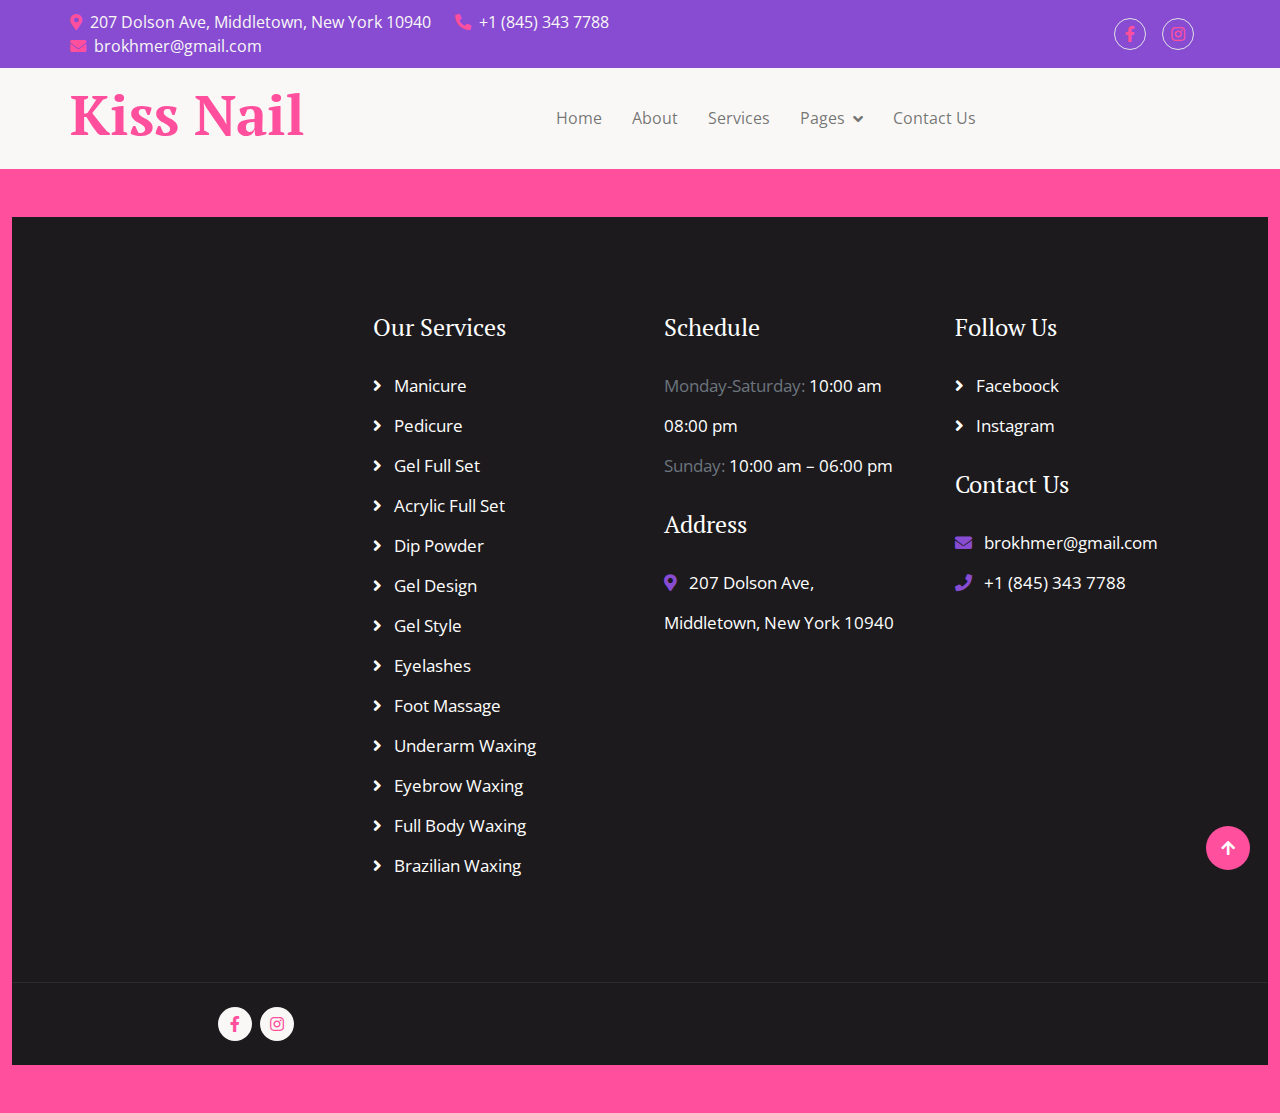
<file: price.html>
<!DOCTYPE html>
<html lang="en">

<head>
    <meta charset="utf-8">
    <title>Kiss Nail - Spa Website Template</title>
    <meta content="width=device-width, initial-scale=1.0" name="viewport">
    <meta content="" name="keywords">
    <meta content="" name="description">

    <!-- Google Web Fonts -->
    <link rel="preconnect" href="https://fonts.googleapis.com">
    <link rel="preconnect" href="https://fonts.gstatic.com" crossorigin>
    <link
        href="https://fonts.googleapis.com/css2?family=Open+Sans:wght@400;600&family=PT+Serif:wght@400;700&display=swap"
        rel="stylesheet">

    <!-- Icon Font Stylesheet -->
    <link rel="stylesheet" href="https://use.fontawesome.com/releases/v5.15.4/css/all.css" />
    <link href="https://cdn.jsdelivr.net/npm/bootstrap-icons@1.4.1/font/bootstrap-icons.css" rel="stylesheet">

    <!-- Libraries Stylesheet -->
    <link href="lib/animate/animate.min.css" rel="stylesheet">
    <link href="lib/lightbox/css/lightbox.min.css" rel="stylesheet">
    <link href="lib/owlcarousel/assets/owl.carousel.min.css" rel="stylesheet">


    <!-- Customized Bootstrap Stylesheet -->
    <link href="css/bootstrap.min.css" rel="stylesheet">

    <!-- Template Stylesheet -->
    <link href="css/style.css" rel="stylesheet">
</head>

<body>

    <!-- Spinner Start -->
    <div id="spinner"
        class="show w-100 vh-100 bg-white position-fixed translate-middle top-50 start-50  d-flex align-items-center justify-content-center">
        <div class="spinner-grow text-primary" role="status"></div>
    </div>
    <!-- Spinner End -->


    <!-- Navbar start -->
    <div class="container-fluid sticky-top px-0">
        <div class="container-fluid topbar d-none d-lg-block">
            <div class="container px-0">
                <div class="row align-items-center">
                    <div class="col-lg-8">
                        <div class="d-flex flex-wrap">
                            <a href="#" class="me-4 text-light"><i
                                    class="fas fa-map-marker-alt text-primary me-2"></i>207 Dolson Ave, Middletown, New
                                York 10940</a>
                            <a href="#" class="me-4 text-light"><i class="fas fa-phone-alt text-primary me-2"></i>+1
                                (845) 343 7788</a>
                            <a href="#" class="text-light"><i
                                    class="fas fa-envelope text-primary me-2"></i>brokhmer@gmail.com</a>
                        </div>

                    </div>
                    <div class="col-lg-4">
                        <div class="d-flex align-items-center justify-content-end">
                            <a href="https://www.facebook.com/share/164eaBVrvY/?mibextid=wwXIfr" class="me-3 btn-square border rounded-circle nav-fill"><i
                                    class="fab fa-facebook-f"></i></a>
                            
                            <a href="https://www.instagram.com/kissnail_andspa?igsh=cmU4MmhtZ2ZzNXc3&utm_source=qr" class="me-3 btn-square border rounded-circle nav-fill"><i
                                    class="fab fa-instagram"></i></a>
                          
                        </div>
                    </div>
                </div>
            </div>
        </div>
        <div class="container-fluid bg-light">
            <div class="container px-0">
                <nav class="navbar navbar-light navbar-expand-xl">
                    <a href="index.html" class="navbar-brand">
                        <h1 class="text-primary display-4">Kiss Nail</h1>
                    </a>
                    <button class="navbar-toggler py-2 px-3" type="button" data-bs-toggle="collapse"
                        data-bs-target="#navbarCollapse">
                        <span class="fa fa-bars text-primary"></span>
                    </button>
                    <div class="collapse navbar-collapse bg-light py-3" id="navbarCollapse">
                        <div class="navbar-nav mx-auto border-top">
                            <a href="index.html" class="nav-item nav-link">Home</a>
                            <a href="about.html" class="nav-item nav-link">About</a>
                            <a href="service.html" class="nav-item nav-link">Services</a>
                          
                            <div class="nav-item dropdown">
                                <a href="#" class="nav-link dropdown-toggle" data-bs-toggle="dropdown">Pages</a>
                                <div class="dropdown-menu m-0 bg-secondary rounded-0">

                                    <a href="testimonial.html" class="dropdown-item">Testimonial</a>
                          
                                    <a href="appointment.html" class="dropdown-item">Schedual</a>
                                    
                                </div>
                            </div>
                            <a href="contact.html" class="nav-item nav-link">Contact Us</a>
                        </div>

                    </div>
                </nav>
            </div>
        </div>
    </div>
    <!-- Navbar End -->





    <!-- Pricing Start -->
    <div class="container-fluid pricing py-5" style="background: var(--bs-primary);">
        <!-- Footer Start -->
        <div class="container-fluid footer py-5">
            <div class="container py-5">
                <div class="row g-5">
                    <div class="col-md-6 col-lg-6 col-xl-3">
                    </div>
                    <div class="col-md-6 col-lg-6 col-xl-3">
                        <div class="footer-item d-flex flex-column">
                            <h4 class="mb-4 text-white">Our Services</h4>
                            <a href=""><i class="fas fa-angle-right me-2"></i> Manicure</a>
                            <a href=""><i class="fas fa-angle-right me-2"></i> Pedicure</a>
                            <a href=""><i class="fas fa-angle-right me-2"></i> Gel Full Set</a>
                            <a href=""><i class="fas fa-angle-right me-2"></i> Acrylic Full Set</a>
                            <a href=""><i class="fas fa-angle-right me-2"></i> Dip Powder</a>
                            <a href=""><i class="fas fa-angle-right me-2"></i> Gel Design</a>
                            <a href=""><i class="fas fa-angle-right me-2"></i> Gel Style</a>
                            <a href=""><i class="fas fa-angle-right me-2"></i> Eyelashes</a>
                            <a href=""><i class="fas fa-angle-right me-2"></i> Foot Massage</a>
                            <a href=""><i class="fas fa-angle-right me-2"></i> Underarm Waxing</a>
                            <a href=""><i class="fas fa-angle-right me-2"></i> Eyebrow Waxing</a>
                            <a href=""><i class="fas fa-angle-right me-2"></i> Full Body Waxing</a>
                            <a href=""><i class="fas fa-angle-right me-2"></i> Brazilian Waxing</a>
                        </div>

                    </div>
                    <div class="col-md-6 col-lg-6 col-xl-3">
                        <div class="footer-item d-flex flex-column">
                            <h4 class="mb-4 text-white">Schedule</h4>
                            <p class="text-muted mb-0">Monday-Saturday: <span class="text-white"> 10:00 am 08:00
                                    pm</span></p>
                            <p class="text-muted mb-0">Sunday: <span class="text-white"> 10:00 am – 06:00 pm</span></p>
                            <h4 class="my-4 text-white">Address</h4>
                            <p class="mb-0"><i class="fas fa-map-marker-alt text-secondary me-2"></i> 207 Dolson Ave, Middletown, New York 10940</p>
                        </div>
                    </div>
                    <div class="col-md-6 col-lg-6 col-xl-3">
                        <div class="footer-item d-flex flex-column">
                            <h4 class="mb-4 text-white">Follow Us</h4>
                            <a href="https://www.facebook.com/share/164eaBVrvY/?mibextid=wwXIfr"><i class="fas fa-angle-right me-2"></i> Faceboock</a>
                            <a href="https://www.instagram.com/kissnail_andspa?igsh=cmU4MmhtZ2ZzNXc3&utm_source=qr"><i class="fas fa-angle-right me-2"></i> Instagram</a>
                          
                            <h4 class="my-4 text-white">Contact Us</h4>
                            <p class="mb-0"><i class="fas fa-envelope text-secondary me-2"></i> brokhmer@gmail.com</p>
                            <p class="mb-0"><i class="fas fa-phone text-secondary me-2"></i> +1 (845) 343 7788</p>
                        </div>
                    </div>
                </div>
            </div>
        </div>
        <!-- Footer End -->



        <!-- Copyright Start -->
        <div class="container-fluid copyright py-4">
            <div class="container">
                <div class="row g-4 align-items-center">

                    <div class="col-md-4">
                        <div class="d-flex justify-content-center">
                            <a href="" class="btn btn-light btn-light-outline-0 btn-sm-square rounded-circle me-2"><i
                                    class="fab fa-facebook-f"></i></a>
                            <!-- <a href="" class="btn btn-light btn-light-outline-0 btn-sm-square rounded-circle me-2"><i
                                    class="fab fa-twitter"></i></a> -->
                            <a href="" class="btn btn-light btn-light-outline-0 btn-sm-square rounded-circle me-2"><i
                                    class="fab fa-instagram"></i></a>
                            <!-- <a href="" class="btn btn-light btn-light-outline-0 btn-sm-square rounded-circle me-0"><i
                                    class="fab fa-linkedin-in"></i></a> -->
                        </div>
                    </div>

                </div>
            </div>
        </div>
        <!-- Copyright End -->



        <!-- Back to Top -->
        <a href="#" class="btn btn-primary btn-primary-outline-0 btn-md-square rounded-circle back-to-top"><i
                class="fa fa-arrow-up"></i></a>


        <!-- JavaScript Libraries -->
        <script src="https://ajax.googleapis.com/ajax/libs/jquery/3.6.4/jquery.min.js"></script>
        <script src="https://cdn.jsdelivr.net/npm/bootstrap@5.0.0/dist/js/bootstrap.bundle.min.js"></script>
        <script src="lib/wow/wow.min.js"></script>
        <script src="lib/easing/easing.min.js"></script>
        <script src="lib/waypoints/waypoints.min.js"></script>
        <script src="lib/counterup/counterup.min.js"></script>
        <script src="lib/lightbox/js/lightbox.min.js"></script>
        <script src="lib/owlcarousel/owl.carousel.min.js"></script>

        <!-- Template Javascript -->
        <script src="js/main.js"></script>
</body>

</html>
</file>
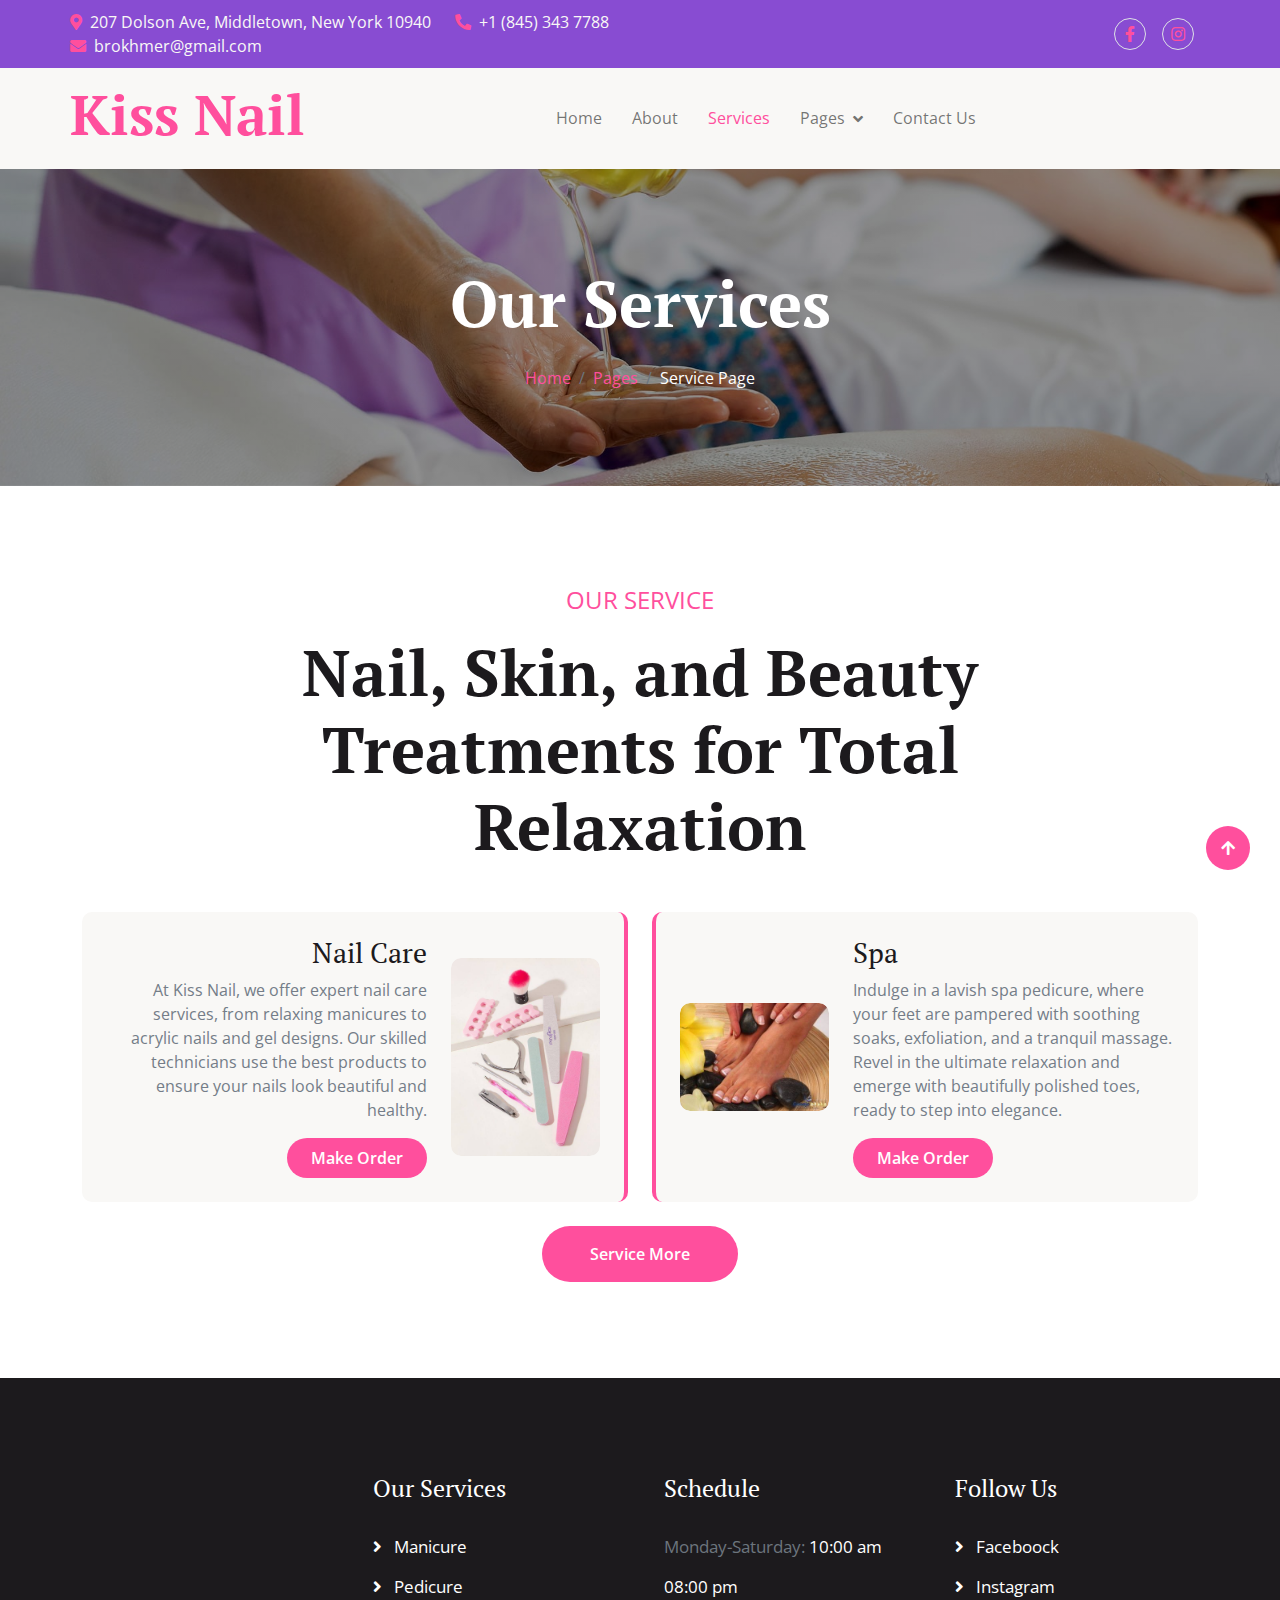
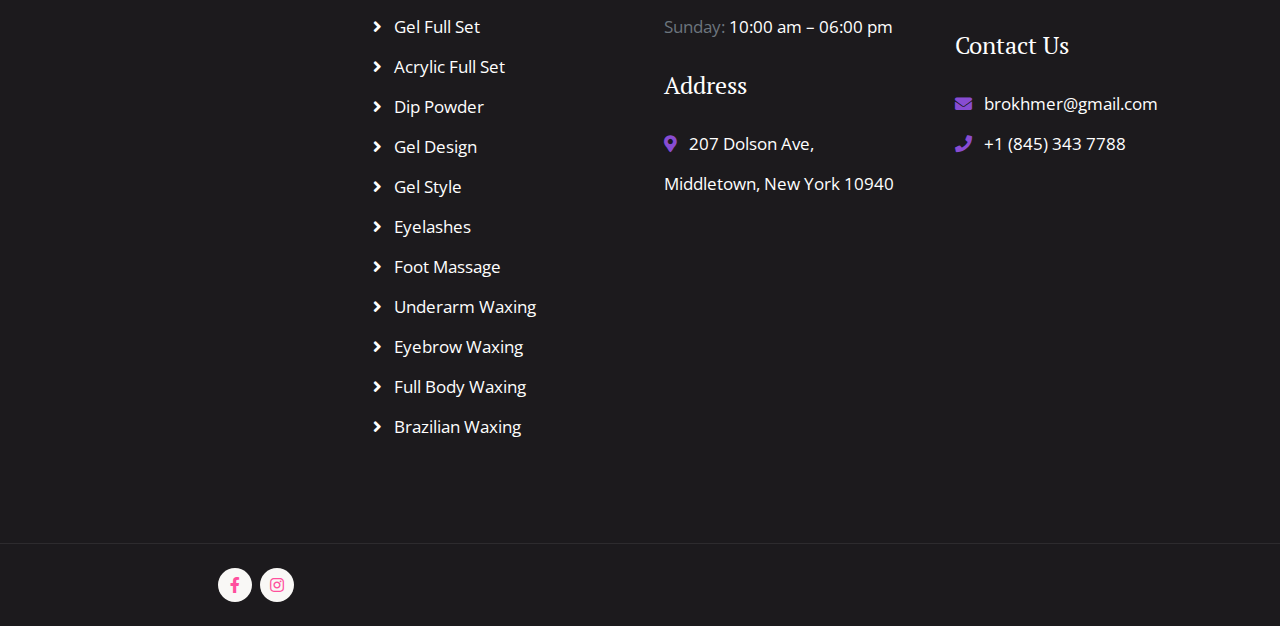
<file: service.html>
<!DOCTYPE html>
<html lang="en">

<head>
    <meta charset="utf-8">
    <title>Kiss Nail - Spa Website Template</title>
    <meta content="width=device-width, initial-scale=1.0" name="viewport">
    <meta content="" name="keywords">
    <meta content="" name="description">

    <!-- Google Web Fonts -->
    <link rel="preconnect" href="https://fonts.googleapis.com">
    <link rel="preconnect" href="https://fonts.gstatic.com" crossorigin>
    <link
        href="https://fonts.googleapis.com/css2?family=Open+Sans:wght@400;600&family=PT+Serif:wght@400;700&display=swap"
        rel="stylesheet">

    <!-- Icon Font Stylesheet -->
    <link rel="stylesheet" href="https://use.fontawesome.com/releases/v5.15.4/css/all.css" />
    <link href="https://cdn.jsdelivr.net/npm/bootstrap-icons@1.4.1/font/bootstrap-icons.css" rel="stylesheet">

    <!-- Libraries Stylesheet -->
    <link href="lib/animate/animate.min.css" rel="stylesheet">
    <link href="lib/lightbox/css/lightbox.min.css" rel="stylesheet">
    <link href="lib/owlcarousel/assets/owl.carousel.min.css" rel="stylesheet">


    <!-- Customized Bootstrap Stylesheet -->
    <link href="css/bootstrap.min.css" rel="stylesheet">

    <!-- Template Stylesheet -->
    <link href="css/style.css" rel="stylesheet">
</head>

<body>

    <!-- Spinner Start -->
    <div id="spinner"
        class="show w-100 vh-100 bg-white position-fixed translate-middle top-50 start-50  d-flex align-items-center justify-content-center">
        <div class="spinner-grow text-primary" role="status"></div>
    </div>
    <!-- Spinner End -->


    <!-- Navbar start -->
    <div class="container-fluid sticky-top px-0">
        <div class="container-fluid topbar d-none d-lg-block">
            <div class="container px-0">
                <div class="row align-items-center">
                    <div class="col-lg-8">
                        <div class="d-flex flex-wrap">
                            <a href="#" class="me-4 text-light"><i
                                    class="fas fa-map-marker-alt text-primary me-2"></i>207 Dolson Ave, Middletown, New
                                York 10940</a>
                            <a href="#" class="me-4 text-light"><i class="fas fa-phone-alt text-primary me-2"></i>+1
                                (845) 343 7788</a>
                            <a href="#" class="text-light"><i
                                    class="fas fa-envelope text-primary me-2"></i>brokhmer@gmail.com</a>
                        </div>

                    </div>
                    <div class="col-lg-4">
                        <div class="d-flex align-items-center justify-content-end">
                            <a href="https://www.facebook.com/share/164eaBVrvY/?mibextid=wwXIfr" class="me-3 btn-square border rounded-circle nav-fill"><i
                                    class="fab fa-facebook-f"></i></a>
                            
                            <a href="https://www.instagram.com/kissnail_andspa?igsh=cmU4MmhtZ2ZzNXc3&utm_source=qr" class="me-3 btn-square border rounded-circle nav-fill"><i
                                    class="fab fa-instagram"></i></a>
                            
                        </div>
                    </div>
                </div>
            </div>
        </div>
        <div class="container-fluid bg-light">
            <div class="container px-0">
                <nav class="navbar navbar-light navbar-expand-xl">
                    <a href="index.html" class="navbar-brand">
                        <h1 class="text-primary display-4">Kiss Nail</h1>
                    </a>
                    <button class="navbar-toggler py-2 px-3" type="button" data-bs-toggle="collapse"
                        data-bs-target="#navbarCollapse">
                        <span class="fa fa-bars text-primary"></span>
                    </button>
                    <div class="collapse navbar-collapse bg-light py-3" id="navbarCollapse">
                        <div class="navbar-nav mx-auto border-top">
                            <a href="index.html" class="nav-item nav-link">Home</a>
                            <a href="about.html" class="nav-item nav-link">About</a>
                            <a href="service.html" class="nav-item nav-link active">Services</a>
            
                            <div class="nav-item dropdown">
                                <a href="#" class="nav-link dropdown-toggle" data-bs-toggle="dropdown">Pages</a>
                                <div class="dropdown-menu m-0 bg-secondary rounded-0">

                                    <a href="testimonial.html" class="dropdown-item">Testimonial</a>
                            
                                    <a href="appointment.html" class="dropdown-item">Schedual</a>

                                </div>
                            </div>
                            <a href="contact.html" class="nav-item nav-link">Contact Us</a>
                        </div>

                    </div>
                </nav>
            </div>
        </div>
    </div>

    <!-- Header Start -->
    <div class="container-fluid bg-breadcrumb py-5">
        <div class="container text-center py-5">
            <h3 class="text-white display-3 mb-4">Our Services</h1>
                <ol class="breadcrumb justify-content-center mb-0">
                    <li class="breadcrumb-item"><a href="index.html">Home</a></li>
                    <li class="breadcrumb-item"><a href="#">Pages</a></li>
                    <li class="breadcrumb-item active text-white">Service Page</li>
                </ol>
        </div>
    </div>
    <!-- Header End -->


    <!-- Services Start -->
    <div class="container-fluid services py-5">
        <div class="container py-5">
            <div class="mx-auto text-center mb-5" style="max-width: 800px;">
                <p class="fs-4 text-uppercase text-center text-primary">Our Service</p>
                <h1 class="display-3">Nail, Skin, and Beauty Treatments for Total Relaxation</h1>
            </div>
            <div class="row g-4">


                <div class="col-lg-6">
                    <div class="services-item bg-light border-4 border-end border-primary rounded p-4">
                        <div class="row align-items-center">
                            <div class="col-8">
                                <div class="services-content text-end">
                                    <h3>Nail Care</h3>
                                    <p>At Kiss Nail, we offer expert nail care services, from relaxing manicures to
                                        acrylic nails and gel designs. Our skilled technicians use the best products to
                                        ensure your nails look beautiful and healthy.

                                    </p>
                                    <a href="#"
                                        class="btn btn-primary btn-primary-outline-0 rounded-pill py-2 px-4">Make
                                        Order</a>
                                </div>
                            </div>
                            <div class="col-4">
                                <div class="services-img d-flex align-items-center justify-content-center rounded">
                                    <img src="img/image.png" class="img-fluid rounded" alt="">
                                </div>
                            </div>
                        </div>
                    </div>
                </div>

                <div class="col-lg-6">
                    <div class="services-item bg-light border-4 border-start border-primary rounded p-4">
                        <div class="row align-items-center">
                            <div class="col-4">
                                <div class="services-img d-flex align-items-center justify-content-center rounded">
                                    <img src="img/image copy 4.png" class="img-fluid rounded" alt="">
                                </div>
                            </div>
                            <div class="col-8">
                                <div class="services-content text-start">
                                    <h3>Spa</h3>
                                    <p>Indulge in a lavish spa pedicure, where your feet are pampered with soothing soaks, exfoliation, and a tranquil massage. Revel in the ultimate relaxation and emerge with beautifully polished toes, ready to step into elegance.</p>
                                    <a href="#"
                                        class="btn btn-primary btn-primary-outline-0 rounded-pill py-2 px-4">Make
                                        Order</a>
                                </div>
                            </div>
                        </div>
                    </div>
                </div>
                <div class="col-12">
                    <div class="services-btn text-center">
                        <a href="#" class="btn btn-primary btn-primary-outline-0 rounded-pill py-3 px-5">Service
                            More</a>
                    </div>
                </div>
            </div>
        </div>
    </div>
    <!-- Services End -->



    <!-- Footer Start -->
    <div class="container-fluid footer py-5">
        <div class="container py-5">
            <div class="row g-5">
                <div class="col-md-6 col-lg-6 col-xl-3">

                </div>
                <div class="col-md-6 col-lg-6 col-xl-3">
                    <div class="footer-item d-flex flex-column">
                        <h4 class="mb-4 text-white">Our Services</h4>
                        <a href=""><i class="fas fa-angle-right me-2"></i> Manicure</a>
                        <a href=""><i class="fas fa-angle-right me-2"></i> Pedicure</a>
                        <a href=""><i class="fas fa-angle-right me-2"></i> Gel Full Set</a>
                        <a href=""><i class="fas fa-angle-right me-2"></i> Acrylic Full Set</a>
                        <a href=""><i class="fas fa-angle-right me-2"></i> Dip Powder</a>
                        <a href=""><i class="fas fa-angle-right me-2"></i> Gel Design</a>
                        <a href=""><i class="fas fa-angle-right me-2"></i> Gel Style</a>
                        <a href=""><i class="fas fa-angle-right me-2"></i> Eyelashes</a>
                        <a href=""><i class="fas fa-angle-right me-2"></i> Foot Massage</a>
                        <a href=""><i class="fas fa-angle-right me-2"></i> Underarm Waxing</a>
                        <a href=""><i class="fas fa-angle-right me-2"></i> Eyebrow Waxing</a>
                        <a href=""><i class="fas fa-angle-right me-2"></i> Full Body Waxing</a>
                        <a href=""><i class="fas fa-angle-right me-2"></i> Brazilian Waxing</a>
                    </div>

                </div>
                <div class="col-md-6 col-lg-6 col-xl-3">
                    <div class="footer-item d-flex flex-column">
                        <h4 class="mb-4 text-white">Schedule</h4>
                        <p class="text-muted mb-0">Monday-Saturday: <span class="text-white"> 10:00 am 08:00 pm</span>
                        </p>
                        <p class="text-muted mb-0">Sunday: <span class="text-white"> 10:00 am – 06:00 pm</span></p>
                        <h4 class="my-4 text-white">Address</h4>
                        <p class="mb-0"><i class="fas fa-map-marker-alt text-secondary me-2"></i> 207 Dolson Ave, Middletown, New York 10940</p>
                    </div>
                </div>
                <div class="col-md-6 col-lg-6 col-xl-3">
                    <div class="footer-item d-flex flex-column">
                        <h4 class="mb-4 text-white">Follow Us</h4>
                        <a href="https://www.facebook.com/share/164eaBVrvY/?mibextid=wwXIfr"><i class="fas fa-angle-right me-2"></i> Faceboock</a>
                        <a href="https://www.instagram.com/kissnail_andspa?igsh=cmU4MmhtZ2ZzNXc3&utm_source=qr"><i class="fas fa-angle-right me-2"></i> Instagram</a>
                     
                        <h4 class="my-4 text-white">Contact Us</h4>
                        <p class="mb-0"><i class="fas fa-envelope text-secondary me-2"></i> brokhmer@gmail.com</p>
                        <p class="mb-0"><i class="fas fa-phone text-secondary me-2"></i> +1 (845) 343 7788</p>
                    </div>
                </div>
            </div>
        </div>
    </div>
    <!-- Footer End -->



    <!-- Copyright Start -->
    <div class="container-fluid copyright py-4">
        <div class="container">
            <div class="row g-4 align-items-center">

                <div class="col-md-4">
                    <div class="d-flex justify-content-center">
                        <a href="" class="btn btn-light btn-light-outline-0 btn-sm-square rounded-circle me-2"><i
                                class="fab fa-facebook-f"></i></a>
                
                        <a href="" class="btn btn-light btn-light-outline-0 btn-sm-square rounded-circle me-2"><i
                                class="fab fa-instagram"></i></a>
                        
                    </div>
                </div>

            </div>
        </div>
    </div>
    <!-- Copyright End -->



    <!-- Back to Top -->
    <a href="#" class="btn btn-primary btn-primary-outline-0 btn-md-square rounded-circle back-to-top"><i
            class="fa fa-arrow-up"></i></a>


    <!-- JavaScript Libraries -->
    <script src="https://ajax.googleapis.com/ajax/libs/jquery/3.6.4/jquery.min.js"></script>
    <script src="https://cdn.jsdelivr.net/npm/bootstrap@5.0.0/dist/js/bootstrap.bundle.min.js"></script>
    <script src="lib/wow/wow.min.js"></script>
    <script src="lib/easing/easing.min.js"></script>
    <script src="lib/waypoints/waypoints.min.js"></script>
    <script src="lib/counterup/counterup.min.js"></script>
    <script src="lib/lightbox/js/lightbox.min.js"></script>
    <script src="lib/owlcarousel/owl.carousel.min.js"></script>

    <!-- Template Javascript -->
    <script src="js/main.js"></script>
</body>

</html>
</file>
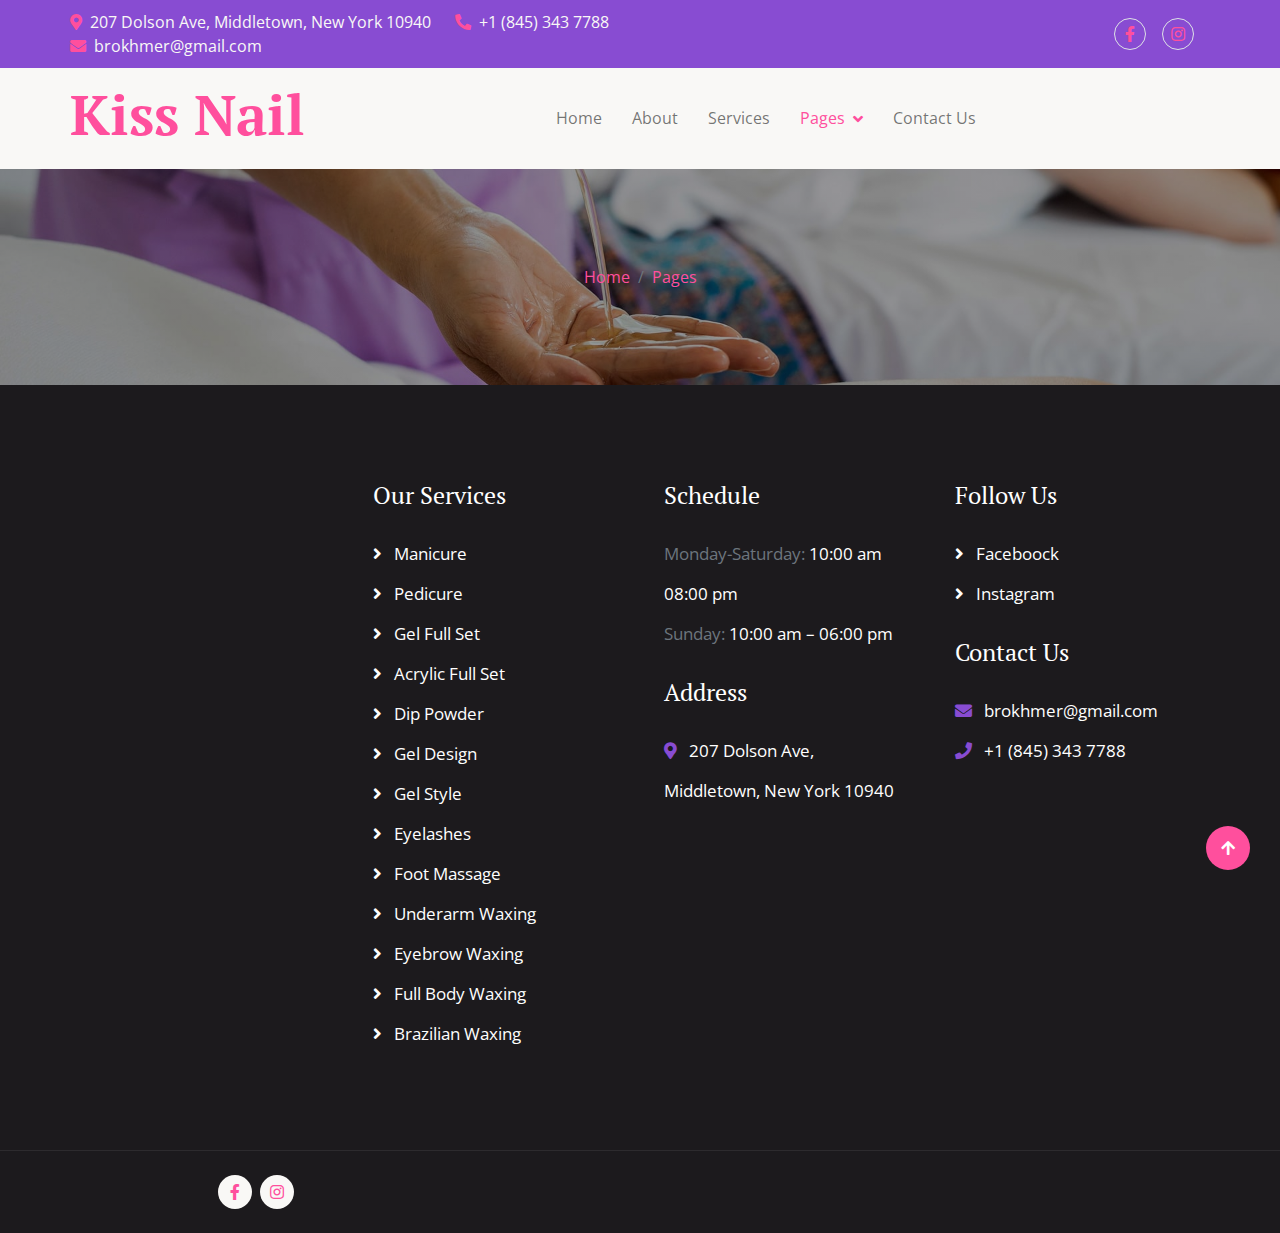
<file: team.html>
<!DOCTYPE html>
<html lang="en">

    <head>
        <meta charset="utf-8">
        <title>Kiss Nail - Spa Website Template</title>
        <meta content="width=device-width, initial-scale=1.0" name="viewport">
        <meta content="" name="keywords">
        <meta content="" name="description">

        <!-- Google Web Fonts -->
        <link rel="preconnect" href="https://fonts.googleapis.com">
        <link rel="preconnect" href="https://fonts.gstatic.com" crossorigin>
        <link href="https://fonts.googleapis.com/css2?family=Open+Sans:wght@400;600&family=PT+Serif:wght@400;700&display=swap" rel="stylesheet"> 

        <!-- Icon Font Stylesheet -->
        <link rel="stylesheet" href="https://use.fontawesome.com/releases/v5.15.4/css/all.css"/>
        <link href="https://cdn.jsdelivr.net/npm/bootstrap-icons@1.4.1/font/bootstrap-icons.css" rel="stylesheet">

        <!-- Libraries Stylesheet -->
        <link href="lib/animate/animate.min.css" rel="stylesheet">
        <link href="lib/lightbox/css/lightbox.min.css" rel="stylesheet">
        <link href="lib/owlcarousel/assets/owl.carousel.min.css" rel="stylesheet">


        <!-- Customized Bootstrap Stylesheet -->
        <link href="css/bootstrap.min.css" rel="stylesheet">

        <!-- Template Stylesheet -->
        <link href="css/style.css" rel="stylesheet">
    </head>

    <body>

        <!-- Spinner Start -->
        <div id="spinner" class="show w-100 vh-100 bg-white position-fixed translate-middle top-50 start-50  d-flex align-items-center justify-content-center">
            <div class="spinner-grow text-primary" role="status"></div>
        </div>
        <!-- Spinner End -->


        <!-- Navbar start -->
        <div class="container-fluid sticky-top px-0">
            <div class="container-fluid topbar d-none d-lg-block">
                <div class="container px-0">
                    <div class="row align-items-center">
                        <div class="col-lg-8">
                            <div class="d-flex flex-wrap">
                                <a href="#" class="me-4 text-light"><i class="fas fa-map-marker-alt text-primary me-2"></i>207 Dolson Ave, Middletown, New York 10940</a>
                                <a href="#" class="me-4 text-light"><i class="fas fa-phone-alt text-primary me-2"></i>+1 (845) 343 7788</a>
                                <a href="#" class="text-light"><i class="fas fa-envelope text-primary me-2"></i>brokhmer@gmail.com</a>
                            </div>

                        </div>
                        <div class="col-lg-4">
                            <div class="d-flex align-items-center justify-content-end">
                                <a href="https://www.facebook.com/share/164eaBVrvY/?mibextid=wwXIfr" class="me-3 btn-square border rounded-circle nav-fill"><i class="fab fa-facebook-f"></i></a>
                                <!-- <a href="#" class="me-3 btn-square border rounded-circle nav-fill"><i class="fab fa-twitter"></i></a> -->
                                <a href="https://www.instagram.com/kissnail_andspa?igsh=cmU4MmhtZ2ZzNXc3&utm_source=qr" class="me-3 btn-square border rounded-circle nav-fill"><i class="fab fa-instagram"></i></a>
                                <!-- <a href="#" class="btn-square border rounded-circle nav-fill"><i class="fab fa-linkedin-in"></i></a> -->
                            </div>
                        </div>
                    </div>
                </div>
            </div>
            <div class="container-fluid bg-light">
                <div class="container px-0">
                    <nav class="navbar navbar-light navbar-expand-xl">
                        <a href="index.html" class="navbar-brand">
                            <h1 class="text-primary display-4">Kiss Nail</h1>
                        </a>
                        <button class="navbar-toggler py-2 px-3" type="button" data-bs-toggle="collapse" data-bs-target="#navbarCollapse">
                            <span class="fa fa-bars text-primary"></span>
                        </button>
                        <div class="collapse navbar-collapse bg-light py-3" id="navbarCollapse">
                            <div class="navbar-nav mx-auto border-top">
                                <a href="index.html" class="nav-item nav-link">Home</a>
                                <a href="about.html" class="nav-item nav-link">About</a>
                                <a href="service.html" class="nav-item nav-link">Services</a>
                             
                                <div class="nav-item dropdown">
                                    <a href="#" class="nav-link dropdown-toggle active" data-bs-toggle="dropdown">Pages</a>
                                    <div class="dropdown-menu m-0 bg-secondary rounded-0">
                                        <a href="testimonial.html" class="dropdown-item">Testimonial</a>
                                  
                                        <a href="appointment.html" class="dropdown-item">Schedual</a>
                                       
                                    </div>
                                </div>
                                <a href="contact.html" class="nav-item nav-link">Contact Us</a>
                            </div>
                            
                        </div>
                    </nav>
                </div>
            </div>
        </div>
        <!-- Navbar End -->





        <!-- Header Start -->
        <div class="container-fluid bg-breadcrumb py-5">
            <div class="container text-center py-5">

                <ol class="breadcrumb justify-content-center mb-0">
                    <li class="breadcrumb-item"><a href="index.html">Home</a></li>
                    <li class="breadcrumb-item"><a href="#">Pages</a></li>
                </ol>    
            </div>
        </div>
        <!-- Header End -->


        <!-- Footer Start -->
        <div class="container-fluid footer py-5">
            <div class="container py-5">
                <div class="row g-5">
                    <div class="col-md-6 col-lg-6 col-xl-3">
                     
                    </div>
                    <div class="col-md-6 col-lg-6 col-xl-3">
                        <div class="footer-item d-flex flex-column">
    <h4 class="mb-4 text-white">Our Services</h4>
    <a href=""><i class="fas fa-angle-right me-2"></i> Manicure</a>
    <a href=""><i class="fas fa-angle-right me-2"></i> Pedicure</a>
    <a href=""><i class="fas fa-angle-right me-2"></i> Gel Full Set</a>
    <a href=""><i class="fas fa-angle-right me-2"></i> Acrylic Full Set</a>
    <a href=""><i class="fas fa-angle-right me-2"></i> Dip Powder</a>
    <a href=""><i class="fas fa-angle-right me-2"></i> Gel Design</a>
    <a href=""><i class="fas fa-angle-right me-2"></i> Gel Style</a>
    <a href=""><i class="fas fa-angle-right me-2"></i> Eyelashes</a>
    <a href=""><i class="fas fa-angle-right me-2"></i> Foot Massage</a>
    <a href=""><i class="fas fa-angle-right me-2"></i> Underarm Waxing</a>
    <a href=""><i class="fas fa-angle-right me-2"></i> Eyebrow Waxing</a>
    <a href=""><i class="fas fa-angle-right me-2"></i> Full Body Waxing</a>
    <a href=""><i class="fas fa-angle-right me-2"></i> Brazilian Waxing</a>
</div>

                    </div>
                    <div class="col-md-6 col-lg-6 col-xl-3">
                        <div class="footer-item d-flex flex-column">
                            <h4 class="mb-4 text-white">Schedule</h4>
                            <p class="text-muted mb-0">Monday-Saturday: <span class="text-white"> 10:00 am 08:00 pm</span></p>
                            <p class="text-muted mb-0">Sunday: <span class="text-white"> 10:00 am – 06:00 pm</span></p>
                            <h4 class="my-4 text-white">Address</h4>
                            <p class="mb-0"><i class="fas fa-map-marker-alt text-secondary me-2"></i> 207 Dolson Ave, Middletown, New York 10940</p>
                        </div>
                    </div>
                    <div class="col-md-6 col-lg-6 col-xl-3">
                        <div class="footer-item d-flex flex-column">
                            <h4 class="mb-4 text-white">Follow Us</h4>
                            <a href="https://www.facebook.com/share/164eaBVrvY/?mibextid=wwXIfr"><i class="fas fa-angle-right me-2"></i> Faceboock</a>
                            <a href="https://www.instagram.com/kissnail_andspa?igsh=cmU4MmhtZ2ZzNXc3&utm_source=qr"><i class="fas fa-angle-right me-2"></i> Instagram</a>
                          
                            <h4 class="my-4 text-white">Contact Us</h4>
                            <p class="mb-0"><i class="fas fa-envelope text-secondary me-2"></i> brokhmer@gmail.com</p>
                            <p class="mb-0"><i class="fas fa-phone text-secondary me-2"></i> +1 (845) 343 7788</p>
                        </div>
                    </div>
                </div>
            </div>
        </div>
        <!-- Footer End -->



        <!-- Copyright Start -->
        <div class="container-fluid copyright py-4">
            <div class="container">
                <div class="row g-4 align-items-center">
                    
                    <div class="col-md-4">
                        <div class="d-flex justify-content-center">
                            <a href="" class="btn btn-light btn-light-outline-0 btn-sm-square rounded-circle me-2"><i class="fab fa-facebook-f"></i></a>
                            <!-- <a href="" class="btn btn-light btn-light-outline-0 btn-sm-square rounded-circle me-2"><i class="fab fa-twitter"></i></a> -->
                            <a href="" class="btn btn-light btn-light-outline-0 btn-sm-square rounded-circle me-2"><i class="fab fa-instagram"></i></a>
                            <!-- <a href="" class="btn btn-light btn-light-outline-0 btn-sm-square rounded-circle me-0"><i class="fab fa-linkedin-in"></i></a> -->
                        </div>
                    </div>
                   
                </div>
            </div>
        </div>
        <!-- Copyright End -->



        <!-- Back to Top -->
        <a href="#" class="btn btn-primary btn-primary-outline-0 btn-md-square rounded-circle back-to-top"><i class="fa fa-arrow-up"></i></a>   

        
    <!-- JavaScript Libraries -->
    <script src="https://ajax.googleapis.com/ajax/libs/jquery/3.6.4/jquery.min.js"></script>
    <script src="https://cdn.jsdelivr.net/npm/bootstrap@5.0.0/dist/js/bootstrap.bundle.min.js"></script>
    <script src="lib/wow/wow.min.js"></script>
    <script src="lib/easing/easing.min.js"></script>
    <script src="lib/waypoints/waypoints.min.js"></script>
    <script src="lib/counterup/counterup.min.js"></script>
    <script src="lib/lightbox/js/lightbox.min.js"></script>
    <script src="lib/owlcarousel/owl.carousel.min.js"></script>

    <!-- Template Javascript -->
    <script src="js/main.js"></script>
    </body>

</html>
</file>
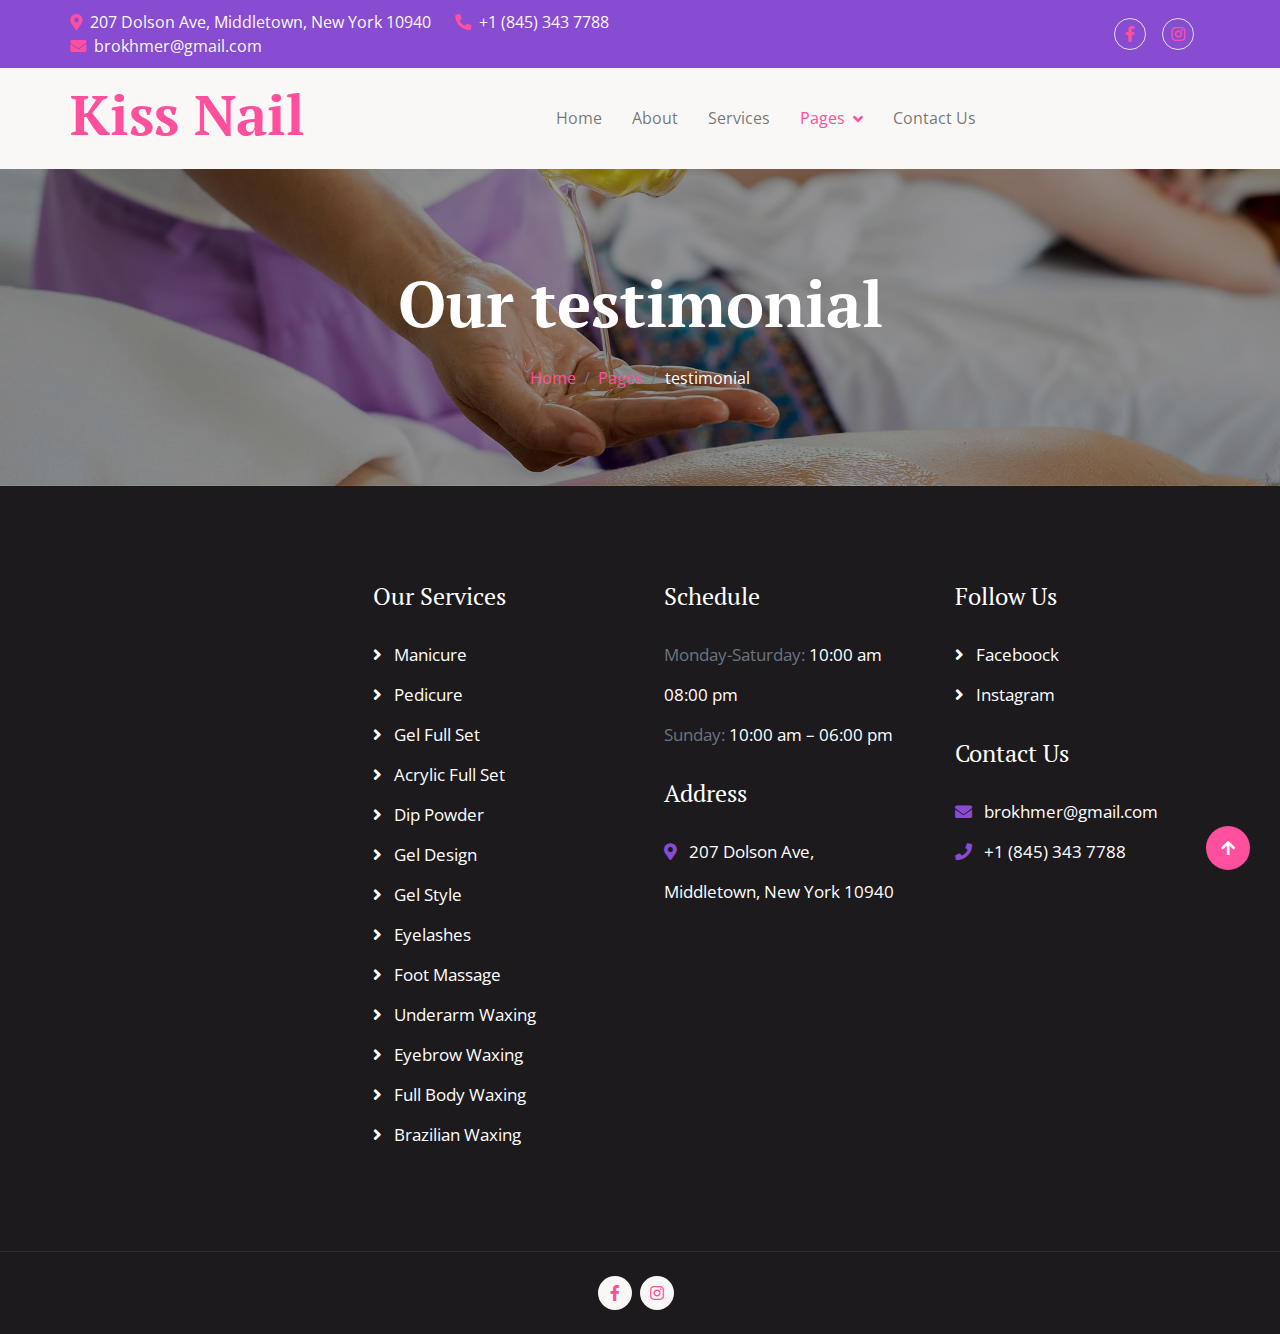
<file: testimonial.html>
<!DOCTYPE html>
<html lang="en">

    <head>
        <meta charset="utf-8">
        <title>Kiss Nail - Spa Website Template</title>
        <meta content="width=device-width, initial-scale=1.0" name="viewport">
        <meta content="" name="keywords">
        <meta content="" name="description">

        <!-- Google Web Fonts -->
        <link rel="preconnect" href="https://fonts.googleapis.com">
        <link rel="preconnect" href="https://fonts.gstatic.com" crossorigin>
        <link href="https://fonts.googleapis.com/css2?family=Open+Sans:wght@400;600&family=PT+Serif:wght@400;700&display=swap" rel="stylesheet"> 

        <!-- Icon Font Stylesheet -->
        <link rel="stylesheet" href="https://use.fontawesome.com/releases/v5.15.4/css/all.css"/>
        <link href="https://cdn.jsdelivr.net/npm/bootstrap-icons@1.4.1/font/bootstrap-icons.css" rel="stylesheet">

        <!-- Libraries Stylesheet -->
        <link href="lib/animate/animate.min.css" rel="stylesheet">
        <link href="lib/lightbox/css/lightbox.min.css" rel="stylesheet">
        <link href="lib/owlcarousel/assets/owl.carousel.min.css" rel="stylesheet">


        <!-- Customized Bootstrap Stylesheet -->
        <link href="css/bootstrap.min.css" rel="stylesheet">

        <!-- Template Stylesheet -->
        <link href="css/style.css" rel="stylesheet">
    </head>

    <body>

        <!-- Spinner Start -->
        <div id="spinner" class="show w-100 vh-100 bg-white position-fixed translate-middle top-50 start-50  d-flex align-items-center justify-content-center">
            <div class="spinner-grow text-primary" role="status"></div>
        </div>
        <!-- Spinner End -->


        <!-- Navbar start -->
        <div class="container-fluid sticky-top px-0">
            <div class="container-fluid topbar d-none d-lg-block">
                <div class="container px-0">
                    <div class="row align-items-center">
                        <div class="col-lg-8">
                            <div class="d-flex flex-wrap">
                                <a href="#" class="me-4 text-light"><i class="fas fa-map-marker-alt text-primary me-2"></i>207 Dolson Ave, Middletown, New York 10940</a>
                                <a href="#" class="me-4 text-light"><i class="fas fa-phone-alt text-primary me-2"></i>+1 (845) 343 7788</a>
                                <a href="#" class="text-light"><i class="fas fa-envelope text-primary me-2"></i>brokhmer@gmail.com</a>
                            </div>

                        </div>
                        <div class="col-lg-4">
                            <div class="d-flex align-items-center justify-content-end">
                                <a href="https://www.facebook.com/share/164eaBVrvY/?mibextid=wwXIfr" class="me-3 btn-square border rounded-circle nav-fill"><i class="fab fa-facebook-f"></i></a>
                                <!-- <a href="#" class="me-3 btn-square border rounded-circle nav-fill"><i class="fab fa-twitter"></i></a> -->
                                <a href="https://www.instagram.com/kissnail_andspa?igsh=cmU4MmhtZ2ZzNXc3&utm_source=qr" class="me-3 btn-square border rounded-circle nav-fill"><i class="fab fa-instagram"></i></a>
                                <!-- <a href="#" class="btn-square border rounded-circle nav-fill"><i class="fab fa-linkedin-in"></i></a> -->
                            </div>
                        </div>
                    </div>
                </div>
            </div>
            <div class="container-fluid bg-light">
                <div class="container px-0">
                    <nav class="navbar navbar-light navbar-expand-xl">
                        <a href="index.html" class="navbar-brand">
                            <h1 class="text-primary display-4">Kiss Nail</h1>
                        </a>
                        <button class="navbar-toggler py-2 px-3" type="button" data-bs-toggle="collapse" data-bs-target="#navbarCollapse">
                            <span class="fa fa-bars text-primary"></span>
                        </button>
                        <div class="collapse navbar-collapse bg-light py-3" id="navbarCollapse">
                            <div class="navbar-nav mx-auto border-top">
                                <a href="index.html" class="nav-item nav-link">Home</a>
                                <a href="about.html" class="nav-item nav-link">About</a>
                                <a href="service.html" class="nav-item nav-link">Services</a>
        
                                <div class="nav-item dropdown">
                                    <a href="#" class="nav-link dropdown-toggle active" data-bs-toggle="dropdown">Pages</a>
                                    <div class="dropdown-menu m-0 bg-secondary rounded-0">
            
                                        <a href="testimonial.html" class="dropdown-item active">Testimonial</a>
                                
                                        <a href="appointment.html" class="dropdown-item">Schedual</a>
                                      
                                    </div>
                                </div>
                                <a href="contact.html" class="nav-item nav-link">Contact Us</a>
                            </div>
                           
                        </div>
                    </nav>
                </div>
            </div>
        </div>
        <!-- Navbar End -->


       

        <!-- Header Start -->
        <div class="container-fluid bg-breadcrumb py-5">
            <div class="container text-center py-5">
                <h3 class="text-white display-3 mb-4">Our testimonial</h1>
                <ol class="breadcrumb justify-content-center mb-0">
                    <li class="breadcrumb-item"><a href="index.html">Home</a></li>
                    <li class="breadcrumb-item"><a href="#">Pages</a></li>
                    <li class="breadcrumb-item active text-white">testimonial</li>
                </ol>    
            </div>
        </div>
        <!-- Header End -->

        
        


        <!-- Footer Start -->
        <div class="container-fluid footer py-5">
            <div class="container py-5">
                <div class="row g-5">
                    <div class="col-md-6 col-lg-6 col-xl-3">
                     
                    </div>
                    <div class="col-md-6 col-lg-6 col-xl-3">
                        <div class="footer-item d-flex flex-column">
    <h4 class="mb-4 text-white">Our Services</h4>
    <a href=""><i class="fas fa-angle-right me-2"></i> Manicure</a>
    <a href=""><i class="fas fa-angle-right me-2"></i> Pedicure</a>
    <a href=""><i class="fas fa-angle-right me-2"></i> Gel Full Set</a>
    <a href=""><i class="fas fa-angle-right me-2"></i> Acrylic Full Set</a>
    <a href=""><i class="fas fa-angle-right me-2"></i> Dip Powder</a>
    <a href=""><i class="fas fa-angle-right me-2"></i> Gel Design</a>
    <a href=""><i class="fas fa-angle-right me-2"></i> Gel Style</a>
    <a href=""><i class="fas fa-angle-right me-2"></i> Eyelashes</a>
    <a href=""><i class="fas fa-angle-right me-2"></i> Foot Massage</a>
    <a href=""><i class="fas fa-angle-right me-2"></i> Underarm Waxing</a>
    <a href=""><i class="fas fa-angle-right me-2"></i> Eyebrow Waxing</a>
    <a href=""><i class="fas fa-angle-right me-2"></i> Full Body Waxing</a>
    <a href=""><i class="fas fa-angle-right me-2"></i> Brazilian Waxing</a>
</div>

                    </div>
                    <div class="col-md-6 col-lg-6 col-xl-3">
                        <div class="footer-item d-flex flex-column">
                            <h4 class="mb-4 text-white">Schedule</h4>
                            <p class="text-muted mb-0">Monday-Saturday: <span class="text-white"> 10:00 am 08:00 pm</span></p>
                            <p class="text-muted mb-0">Sunday: <span class="text-white"> 10:00 am – 06:00 pm</span></p>
                            <h4 class="my-4 text-white">Address</h4>
                            <p class="mb-0"><i class="fas fa-map-marker-alt text-secondary me-2"></i> 207 Dolson Ave, Middletown, New York 10940</p>
                        </div>
                    </div>
                    <div class="col-md-6 col-lg-6 col-xl-3">
                        <div class="footer-item d-flex flex-column">
                            <h4 class="mb-4 text-white">Follow Us</h4>
                            <a href="https://www.facebook.com/share/164eaBVrvY/?mibextid=wwXIfr"><i class="fas fa-angle-right me-2"></i> Faceboock</a>
                            <a href="https://www.instagram.com/kissnail_andspa?igsh=cmU4MmhtZ2ZzNXc3&utm_source=qr"><i class="fas fa-angle-right me-2"></i> Instagram</a>
                            <h4 class="my-4 text-white">Contact Us</h4>
                            <p class="mb-0"><i class="fas fa-envelope text-secondary me-2"></i> brokhmer@gmail.com</p>
                            <p class="mb-0"><i class="fas fa-phone text-secondary me-2"></i> +1 (845) 343 7788</p>
                        </div>
                    </div>
                </div>
            </div>
        </div>
        <!-- Footer End -->


<!-- Copyright Start -->
<div class="container-fluid copyright py-4">
    <div class="container">
        <div class="row justify-content-center align-items-center">
            <div class="col-md-12 text-center">
                <div class="d-flex justify-content-center">
                    <a href="" class="btn btn-light btn-light-outline-0 btn-sm-square rounded-circle me-2"><i class="fab fa-facebook-f"></i></a>
                    <!-- <a href="" class="btn btn-light btn-light-outline-0 btn-sm-square rounded-circle me-2"><i class="fab fa-twitter"></i></a> -->
                    <a href="" class="btn btn-light btn-light-outline-0 btn-sm-square rounded-circle me-2"><i class="fab fa-instagram"></i></a>
                    <!-- <a href="" class="btn btn-light btn-light-outline-0 btn-sm-square rounded-circle me-0"><i class="fab fa-linkedin-in"></i></a> -->
                </div>
            </div>
        </div>
    </div>
</div>
<!-- Copyright End -->



        <!-- Back to Top -->
        <a href="#" class="btn btn-primary btn-primary-outline-0 btn-md-square rounded-circle back-to-top"><i class="fa fa-arrow-up"></i></a>   

        
    <!-- JavaScript Libraries -->
    <script src="https://ajax.googleapis.com/ajax/libs/jquery/3.6.4/jquery.min.js"></script>
    <script src="https://cdn.jsdelivr.net/npm/bootstrap@5.0.0/dist/js/bootstrap.bundle.min.js"></script>
    <script src="lib/wow/wow.min.js"></script>
    <script src="lib/easing/easing.min.js"></script>
    <script src="lib/waypoints/waypoints.min.js"></script>
    <script src="lib/counterup/counterup.min.js"></script>
    <script src="lib/lightbox/js/lightbox.min.js"></script>
    <script src="lib/owlcarousel/owl.carousel.min.js"></script>

    <!-- Template Javascript -->
    <script src="js/main.js"></script>
    </body>

</html>
</file>
<file: css/style.css>
/*** Spinner Start ***/
#spinner {
    opacity: 0;
    visibility: hidden;
    transition: opacity .8s ease-out, visibility 0s linear .5s;
    z-index: 99999;
 }

 #spinner.show {
     transition: opacity .8s ease-out, visibility 0s linear .0s;
     visibility: visible;
     opacity: 1;
 }
/*** Spinner End ***/

.back-to-top {
    position: fixed;
    right: 30px;
    bottom: 30px;
    display: flex;
    width: 45px;
    height: 45px;
    align-items: center;
    justify-content: center;
    transition: 0.5s;
    z-index: 99;
}

/*** Button Start ***/
.btn {
    font-weight: 600;
    transition: .5s;
}

.btn-square {
    width: 32px;
    height: 32px;
}

.btn-sm-square {
    width: 34px;
    height: 34px;
}

.btn-md-square {
    width: 44px;
    height: 44px;
}

.btn-lg-square {
    width: 56px;
    height: 56px;
}

.btn-square,
.btn-sm-square,
.btn-md-square,
.btn-lg-square {
    padding: 0;
    display: flex;
    align-items: center;
    justify-content: center;
    font-weight: normal;
}

.btn-primary-outline-0 {
    border: 0;
    color: var(--bs-white) !important;
}

.btn-light-outline-0 {
    border: 0;
    color: var(--bs-primary) !important;
}

.btn-primary-outline-0:hover {
    background: var(--bs-secondary) !important;
    color: var(--bs-white) !important;
}

.btn-light-outline-0:hover {
    background: var(--bs-secondary) !important;
    color: var(--bs-white) !important;
}

/*** Topbar Start ***/
.sticky-top {
    transition: 0.5s;
    background: var(--bs-white);
}

.topbar {
    padding: 10px 0;
    background: var(--bs-secondary) !important;
}

/*** Topbar End ***/

/*** Navbar Start ***/
.navbar .navbar-nav .nav-link {
    padding: 10px 15px;
    font-size: 16px;
    transition: .5s;
}

.navbar .navbar-nav .nav-link:hover,
.navbar .navbar-nav .nav-link.active,
.sticky-top.bg-white .navbar .navbar-nav .nav-link:hover,
.sticky-top.bg-white .navbar .navbar-nav .nav-link.active {
    color: var(--bs-primary);
}

.navbar .dropdown-toggle::after {
    border: none;
    content: "\f107";
    font-family: "Font Awesome 5 Free";
    font-weight: 700;
    vertical-align: middle;
    margin-left: 8px;
}

@media (min-width: 1200px) {
    .navbar .nav-item .dropdown-menu {
        display: block;
        visibility: hidden;
        top: 100%;
        transform: rotateX(-75deg);
        transform-origin: 0% 0%;
        border: 0;
        transition: .5s;
        opacity: 0;
    }
}

.dropdown .dropdown-menu a:hover {
    background: var(--bs-secondary);
    color: var(--bs-primary);
}

.navbar .nav-item:hover .dropdown-menu {
    transform: rotateX(0deg);
    visibility: visible;
    background: var(--bs-light) !important;
    border-radius: 10px !important;
    transition: .5s;
    opacity: 1;
}

@media (min-width: 1200px) {
    .navbar .navbar-collapse .border-top {
        border-top: none !important;
    }
}

#searchModal .modal-content {
    background: rgba(250, 250, 250, .6);
}
/*** Navbar End ***/

/*** Carousel Start ***/
.carousel-item {
    position: relative;
    min-height: 100vh
    
}

.carousel-item img {
    position: absolute;
    width: 100%;
    height: 100%;
    object-fit: cover;
}

.carousel-item .carousel-caption {
    width: 100%;
    height: 100%;
    position: absolute;
    top: 0;
    left: 0;
    display: flex;
    align-items: center;
    justify-content: center;
    text-align: center;
    background: linear-gradient(rgba(255, 255, 255, .5), rgba(255, 255, 255, 0.5));
    background-size: cover;
}

.carousel-control-prev,
.carousel-control-next {
    opacity: 0;
}

.carousel-control-prev .carousel-control-prev-icon,
.carousel-control-next .carousel-control-next-icon {
    background: transparent;
}

#carouselId .carousel-indicators {
    padding-bottom: 30px;
}

#carouselId .carousel-indicators li {
    border-top: 10px solid var(--bs-white);
    border-bottom: 10px solid var(--bs-white);
    border-right: 5px solid var(--bs-white);
    border-left: 5px solid var(--bs-white);
    margin-right: 10px;
    border-radius: 10px;
    transition: 0.5s;
}

#carouselId .carousel-indicators li.active {
    background: var(--bs-primary);
    border-color: var(--bs-primary);
    border-right: 15px solid var(--bs-primary);
    border-left: 15px solid var(--bs-primary);
}
/*** Carousel End ***/


.bg-breadcrumb {
    background: linear-gradient(rgba(0, 0, 0, 0.4), rgba(0, 0, 0, 0.4)), url(../img/appointment-background.jpg);
    background-position: center center;
    background-repeat: no-repeat;
    background-size: cover;
}

/*** Services Start ***/
.services .services-item {
    transition: 0.5s;
}

.services .services-item:hover {
    background: var(--bs-primary) !important;
    border-color: var(--bs-secondary) !important;
}

.services .services-item:hover .services-content p,
.services .services-item:hover .services-content h3 {
    color: var(--bs-white);
    transition: 0.5s;
}

.services .services-item:hover .services-content a.btn {
    background: var(--bs-white);
    color: var(--bs-primary) !important;
}

.services .services-item:hover .services-content a.btn:hover {
    color: var(--bs-white) !important;
}

.services .services-item .services-img {
    overflow: hidden;
}

.services .services-item .services-img img {
    transition: 0.5s;
}

.services .services-item .services-img img:hover {
    transform: scale(1.3);
}
/*** Services End ***/



/*** About Start ***/
/*** Youtube Video start ***/
.video {
    position: relative;
    padding-right: 70px; 
    padding-bottom: 70px;
    border-radius: 10px;
}

.video .btn-play {
    position: absolute;
    z-index: 3;
    top: 45%;
    left: 50%;
    transform: translate(-50%, -45%);
    margin-left: -35px;
    box-sizing: content-box;
    display: block;
    width: 32px;
    height: 44px;
    border-radius: 50%;

}

.video .btn-play:before {
    content: "";
    position: absolute;
    z-index: 0;
    left: 50%;
    top: 50%;
    transform: translateX(-50%) translateY(-50%);
    display: block;
    width: 100px;
    height: 100px;
    background: var(--bs-secondary);
    border-radius: 50%;
    animation: pulse-border 1500ms ease-out infinite;
}

.video .btn-play:after {
    content: "";
    position: absolute;
    z-index: 1;
    left: 50%;
    top: 50%;
    transform: translate(-50%, -50%);
    display: block;
    width: 100px;
    height: 100px;
    background: var(--bs-primary);
    border-radius: 50%;
    transition: all 200ms;
}

.video .btn-play span {
    display: block;
    position: relative;
    z-index: 3;
    width: 0;
    height: 0;
    border-left: 32px solid var(--bs-white);
    border-top: 22px solid transparent;
    border-bottom: 22px solid transparent;
}

@keyframes pulse-border {
    0% {
        transform: translateX(-50%) translateY(-50%) translateZ(0) scale(1);
        opacity: 1;
    }

    100% {
        transform: translateX(-50%) translateY(-50%) translateZ(0) scale(1.5);
        opacity: 0;
    }
}

#videoModal {
    z-index: 99999;
}

#videoModal .modal-dialog {
    position: relative;
    max-width: 800px;
    margin: 60px auto 0 auto;
}

#videoModal .modal-body {
    position: relative;
    padding: 0px;
}

#videoModal .close {
    position: absolute;
    width: 30px;
    height: 30px;
    right: 0px;
    top: -30px;
    z-index: 999;
    font-size: 30px;
    font-weight: normal;
    color: #ffffff;
    background: #000000;
    opacity: 1;
}
/*** Youtube Video End ***/
/*** About End ***/


/*** Schedual  Start ***/
.appointment {
    background: linear-gradient(rgba(0, 0, 0, 0.5), rgba(0, 0, 0, 0.5)), url(../img/appointment-background.jpg);
    background-position: center center;
    background-repeat: no-repeat;
    background-size: cover;
}

.appointment .appointment-form {
    background: linear-gradient(rgba(0, 0, 0, 0.4), rgba(0, 0, 0, .4));
    object-fit: cover;
    border-radius: 10px;
}

.appointment .appointment-time {
    background: linear-gradient(rgba(255, 255, 255, 0.2), rgba(255, 255, 255, .2));
    object-fit: cover;
    border-radius: 10px;
}
/*** Schedual End ***/

/*** Counter Start ***/
.counter-section .counter-item .counter-content {
    position: relative;
    margin-bottom: 60px;
    background-image: linear-gradient(rgba(252, 152, 195, 0.3), rgba(255, 255, 255, 0.3), rgba(136, 76, 210, 0.3));
    border-radius: 10px;
    z-index: 9;
}

.counter-section .counter-item {
    text-align: center;
    background: rgba(255, 255, 255, .5) !important;
    background: linear-gradient(rgba(0, 0, 0, 0.3), rgba(0, 0, 0, 0.3));
    object-fit: cover;
    border-radius: 0 25% 0 25%;
}

.counter-section .counter-item .counter-content .svg-img {
    position: absolute;
    bottom: 0; 
    left: 50%; 
    transform: translateX(-50%); 
    margin-bottom: -50px; 
    margin-left: -45px; 
    transform: rotate(180deg);
}

.counter-section .counter-item .counter-quantity {
    width: 110px;
    height: 110px;
    border-radius: 55px;
    display: inline-flex;
    align-items: center;
    justify-content: center;
    background: var(--bs-primary);
}
/*** Counter End ***/


/*** Events Start ***/
.gallery .tab-class .nav-item {
    padding: 0 0 20px 0;
}
.gallery .tab-class .nav-item a.active {
    background: var(--bs-primary) !important;
}

.gallery .tab-class .nav-item a.active span {
    color: var(--bs-white) !important;
}

.gallery .gallery-img {
    position: relative;
    overflow: hidden;
    border-radius: 10px;
}

.gallery .gallery-img img {
    transition: 0.5s;
}

.gallery .gallery-img:hover img {
    transform: scale(1.3);
}

.gallery .gallery-img .gallery-overlay {
    position: absolute;
    width: 100%;
    height: 100%;
    top: 0;
    left: 0;
    background: rgba(255, 255, 255, 0.5);
    border-radius: 10px;
    transition: 0.5s;
    opacity: 0;
    z-index: 1;
}

.gallery .gallery-img .search-icon {
    position: absolute;
    top: 50%;
    left: 50%;
    transform: translate(-50%, -50%);
    transition: 0.5s;
    opacity: 0;
    z-index: 2;
    
}

.gallery .gallery-img:hover .gallery-overlay,
.gallery .gallery-img:hover .search-icon {
    opacity: 1;
}
/*** Events End ***/


/*** Pricing Start ***/
.pricing {
    background: linear-gradient(rgba(0, 0, 0, 0.5), rgba(0, 0, 0, 0.5)), url(../img/appointment-background.jpg);
    background-position: center center;
    background-repeat: no-repeat;
    background-size: cover;
}

.pricing .pricing-item {
    color: var(--bs-white);
}

.pricing .pricing-item .pricing-content {
    background: rgba(255, 255, 255, 0.4);
}

.pricing .owl-carousel.pricing-carousel {
    position: relative;
}

.pricing .owl-carousel.pricing-carousel .owl-nav {
    position: absolute;
    top: -60px;
    right: 0;
    display: flex;
    font-size: 40px;
    color: var(--bs-white);

}

.pricing .owl-carousel.pricing-carousel .owl-nav .owl-prev {
    margin-right: 40px;
}

.pricing .owl-carousel.pricing-carousel .owl-nav .owl-prev,
.pricing .owl-carousel.pricing-carousel .owl-nav .owl-next {
    transition: 0.5s;
}

.pricing .owl-carousel.pricing-carousel .owl-nav .owl-prev:hover,
.pricing .owl-carousel.pricing-carousel .owl-nav .owl-next:hover {
    color: var(--bs-primary);
}
/*** Pricing End ***/

/*** Team Start ***/
.team .team-item {
    position: relative;
    border-radius: 10px;
    overflow: hidden;
}

.team .team-item .team-text {
    background: var(--bs-primary);
}

.team .team-item .team-social {
    position: absolute;
    top: -180px; 
    left: 20px; 
    opacity: 0;
    transition: 0.5s;
}

.team .team-item:hover .team-social {
    top: 20px; 
    left: 20px;
    opacity: 1;
}

.team .team-item .team-img {
    position: relative;
    width: 100%;
}

.team .team-item .team-img::after {
    content: "";
    position: absolute;
    bottom: 100%;
    left: 0;
    right: 0;
    background: rgba(0, 0, 0, 0.3);
    overflow: hidden;
    width: 100%;
    height: 0;
    transition: 0.5s ease;
}

.team .team-item:hover .team-img::after {
    bottom: 0;
    height: 100%;
}

.team .team-item .team-text {
    transition: 0.5s;
}

.team .team-item:hover .team-text {
    background: var(--bs-secondary);
}
/*** Team End ***/

/*** testimonial Start ***/
.testimonial {
    background: linear-gradient(rgba(0, 0, 0, 0.5), rgba(0, 0, 0, 0.5)), url(../img/testimonial-bg.jpg);
    background-position: center center;
    background-repeat: no-repeat;
    background-size: cover;
}

.testimonial .testimonial-item {
    background: rgba(0, 0, 0, 0.4);
}

.testimonial .owl-carousel.testimonial-carousel {
    position: relative;
}

.testimonial .owl-carousel.testimonial-carousel .owl-nav {
    position: absolute;
    top: -60px;
    right: 0;
    display: flex;
    font-size: 40px;
    color: var(--bs-white);
}

.testimonial .owl-carousel.testimonial-carousel .owl-nav .owl-prev {
    margin-right: 40px;
}

.testimonial .owl-carousel.testimonial-carousel .owl-nav .owl-prev,
.testimonial .owl-carousel.testimonial-carousel .owl-nav .owl-next {
    transition: 0.5s;
}

.testimonial .owl-carousel.testimonial-carousel .owl-nav .owl-prev:hover,
.testimonial .owl-carousel.testimonial-carousel .owl-nav .owl-next:hover {
    color: var(--bs-primary);
}
/*** testimonial end ***/

/*** Contact Start ***/
.contact {
    background: linear-gradient(rgba(0, 0, 0, 0.5), rgba(0, 0, 0, 0.5)), url(../img/appointment-background.jpg);
    background-position: center center;
    background-repeat: no-repeat;
    background-size: cover;
}

.contact .contact-form {
    background: rgba(255, 255, 255, 0.6);
}
/*** Contact End ***/

/*** footer start ***/
.footer {
    background: var(--bs-dark);
}

.footer .footer-item a,
.footer .footer-item p {
    color: var(--bs-white);
    line-height: 40px;
    font-size: 17px;
    transition: 0.5s;
}

.footer .footer-item a:hover {
    letter-spacing: 2px;
    color: var(--bs-primary) !important;
}

/*** Footer End ***/

/*** copyright Start ***/
.copyright {
    border-top: 1px solid rgba(255, 255, 255, 0.08);
    background: var(--bs-dark) !important;
}
/*** copyright end ***/
</file>
